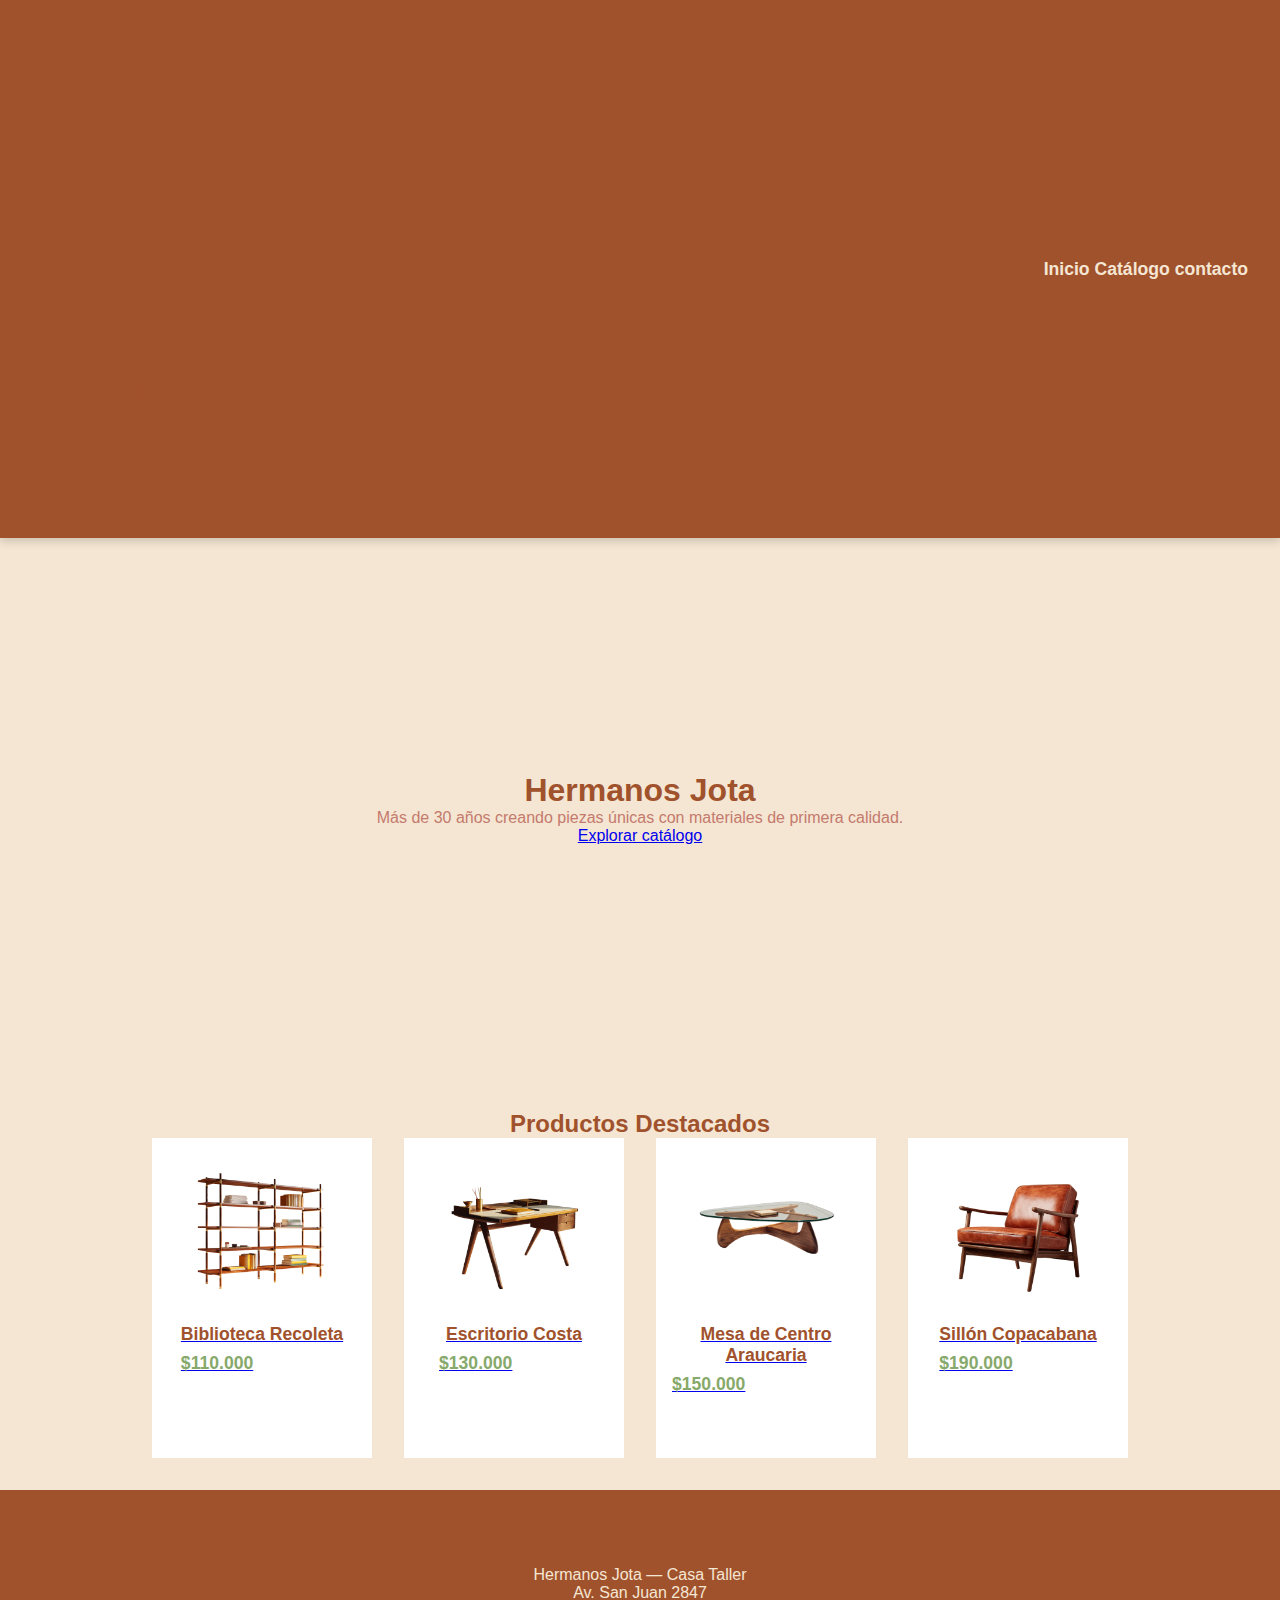
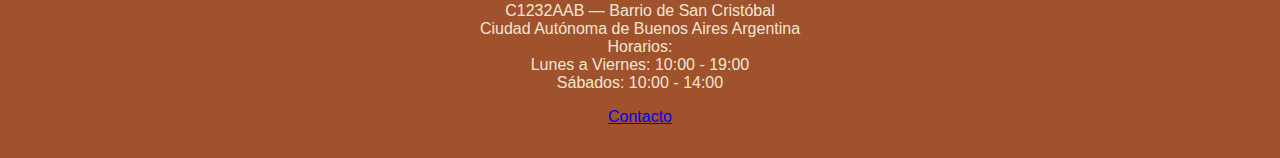
<file: AgustinCaceres/index.html>
<!DOCTYPE html>
<html lang="es">

<head>
    <meta charset="UTF-8">
    <meta name="viewport" content="width=device-width, initial-scale=1.0">
    <link rel="stylesheet" href="styles/estilos.css">
    <title>Hermanos Jota</title>
</head>

<body>
    <header>
        <img src="img/logo.svg" alt="imagen logo">
        <nav>
            <a href="index.html">Inicio </a>
            <a href="productos.html"  target="_blank" rel="noopener noreferrer">Catálogo </a>
            <a href="contacto.html"  target="_blank" rel="noopener noreferrer">contacto</a>
        </nav>
    </header>
    <section id="hero-banner">
        <h1>Hermanos Jota</h1>
        <p>Más de 30 años creando piezas únicas con materiales de primera calidad.</p>
        <a class="catalogo" href="productos.html">Explorar catálogo</a>
    </section>

    <section id="productos-destacados">
        <h2>Productos Destacados</h2>
        <ul id="lista-destacados">
            <!-- Aquí se renderizan las tarjetas dinámicamente -->
        </ul>
    </section>
    <footer id="pie-pagina">
        <h2>Información basica</h2>
        <div id="info">
            <div>
                <p>Hermanos Jota — Casa Taller</p>
                <p>Av. San Juan 2847</p>
                <p>C1232AAB — Barrio de San Cristóbal</p>
                <p>Ciudad Autónoma de Buenos Aires Argentina</p>
            </div>
            <div>
                <p>Horarios:</p>
                <p>Lunes a Viernes: 10:00 - 19:00</p>
                <p>Sábados: 10:00 - 14:00</p>
            </div>
        </div>
        <a href="contacto.html">Contacto</a>
    </footer>
    <script src="js/data.js"></script>
    <script src="js/index.js"></script>
</body>
</html>
</file>
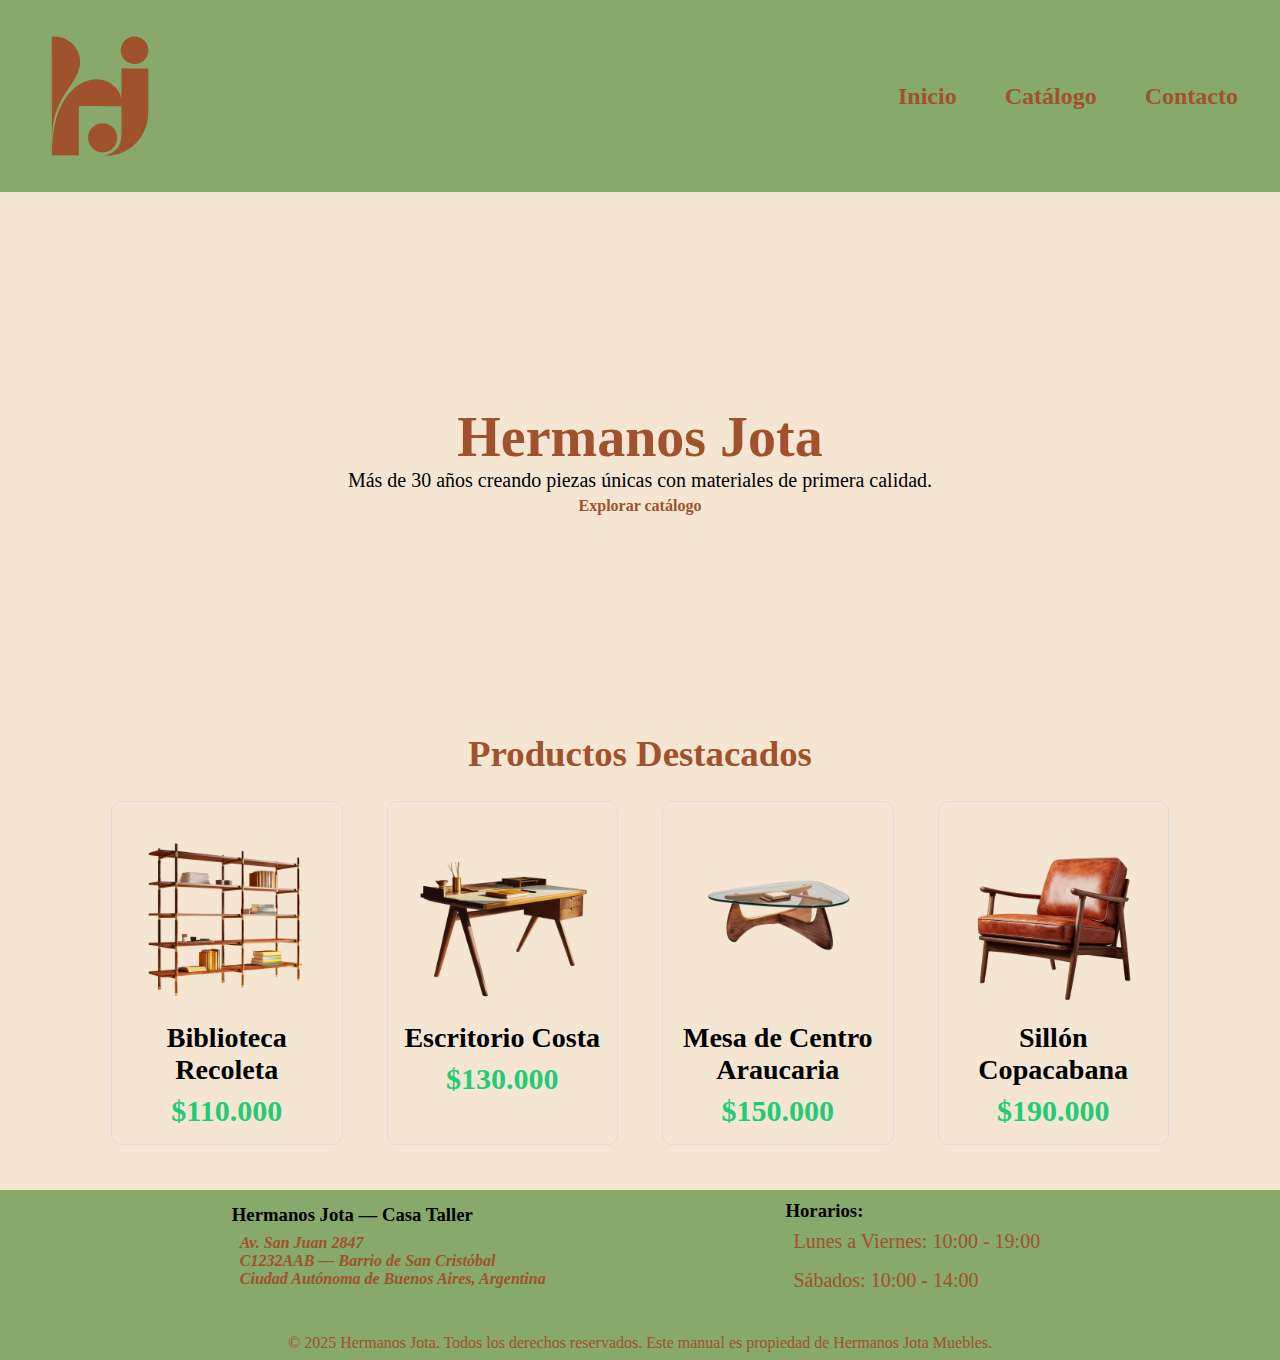
<file: JorgeUgarte/index.html>
<!DOCTYPE html>
<html lang="es">

<head>
    <meta charset="UTF-8">
    <meta name="viewport" content="width=device-width, initial-scale=1.0">
    <link rel="stylesheet" href="styles/estilos.css">
    <title>Hermanos Jota</title>
</head>

<body>
    <header>
        <div class="container">
        <img class="logo" src="img/logo.svg" alt="imagen logo">
        <nav>
            <ul>
                <li><a href="index.html">Inicio</a></li>
                <li><a href="productos.html" target="_blank" rel="noopener noreferrer">Catálogo</a></li>
                <li><a href="contacto.html" target="_blank" rel="noopener noreferrer">Contacto</a></li>
            </ul>
        </nav>
        </div>
    </header>

    <main>
        <div class="container">
        <section id="hero-banner">
            <h1>Hermanos Jota</h1>
            <p>Más de 30 años creando piezas únicas con materiales de primera calidad.</p>
            <a class="catalogo" href="productos.html">Explorar catálogo</a>
        </section>

        <section id="productos-destacados">
            <h2>Productos Destacados</h2>
            <ul id="lista-destacados">
                <!-- Aquí se renderizan las tarjetas dinámicamente -->
            </ul>
        </section>
        </div>
    </main>


    <section id="contacto">
     <div class="container">
        <!-- Columna izquierda -->
        <div class="columna">
            <h3>Hermanos Jota — Casa Taller</h3>
            <address>
                Av. San Juan 2847<br>
                C1232AAB — Barrio de San Cristóbal<br>
                Ciudad Autónoma de Buenos Aires, Argentina
            </address>
        </div>
        <!-- Columna derecha -->
        <div class="columna">
            <div class="encabezado">
                <h3>Horarios:</h3>
                <p>Lunes a Viernes: 10:00 - 19:00</p>
                <p>Sábados: 10:00 - 14:00</p>
            </div>
        </div>
         </div>
    </section>


    <footer>
        <div class="container">
        <p>© 2025 Hermanos Jota. Todos los derechos reservados.
                Este manual es propiedad de Hermanos Jota Muebles.</p>
        </div>
    </footer>
    <script src="js/data.js"></script>
    <script src="js/index.js"></script>
</body>

</html>
</file>
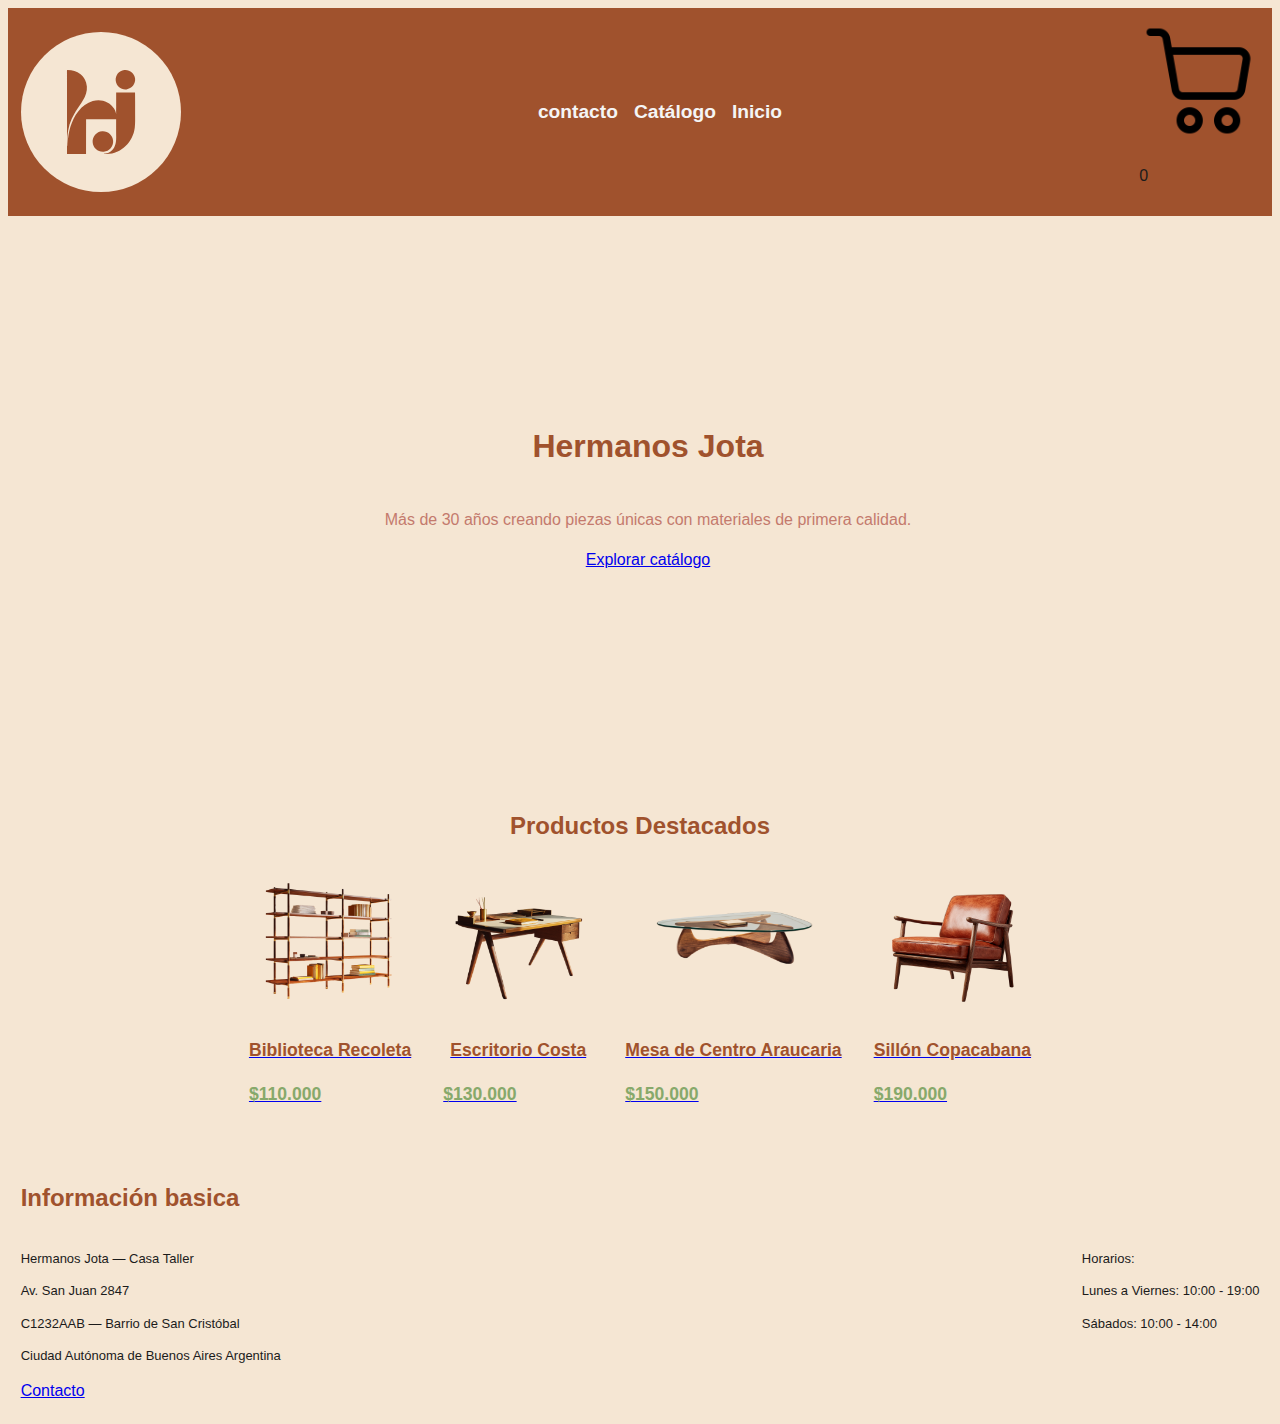
<file: LucaTocce/index.html>
<!DOCTYPE html>
<html lang="es">

<head>
    <meta charset="UTF-8">
    <meta name="viewport" content="width=device-width, initial-scale=1.0">
    <link rel="stylesheet" href="styles/estilos.css">
    <title>Hermanos Jota</title>
</head>

<body>
    <header>
        <div class="caja-logo"> 
            <img src="img/logo.svg" alt="imagen logo" id="logo">
        </div>
        
        <nav>
            <a href="index.html">Inicio </a>
            <a href="productos.html"  target="_blank" rel="noopener noreferrer">Catálogo </a>
            <a href="contacto.html"  target="_blank" rel="noopener noreferrer">contacto</a>
        </nav>

        <div id="carrito">
            <img src="img/carro-de-la-compra.png" alt="imagen carrito">
            <p id="contador-carrito">0</p>
        </div>
    </header> 
    <section id="hero-banner">
        <h1>Hermanos Jota</h1>
        <p>Más de 30 años creando piezas únicas con materiales de primera calidad.</p>
        <a class="catalogo" href="productos.html">Explorar catálogo</a>
    </section>

    <section id="productos-destacados">
        <h2>Productos Destacados</h2>
        <ul id="lista-destacados">
            <!-- Aquí se renderizan las tarjetas dinámicamente -->
        </ul>
    </section>
    <footer id="pie-pagina">
        <h2>Información basica</h2>
        <div id="info">
            <div>
                <p>Hermanos Jota — Casa Taller</p>
                <p>Av. San Juan 2847</p>
                <p>C1232AAB — Barrio de San Cristóbal</p>
                <p>Ciudad Autónoma de Buenos Aires Argentina</p>
            </div>
            <div>
                <p>Horarios:</p>
                <p>Lunes a Viernes: 10:00 - 19:00</p>
                <p>Sábados: 10:00 - 14:00</p>
            </div>
        </div>
        <a href="contacto.html">Contacto</a>
    </footer>
    <script src="js/data.js"></script>
    <script src="js/index.js"></script>
</body>
</html>
</file>
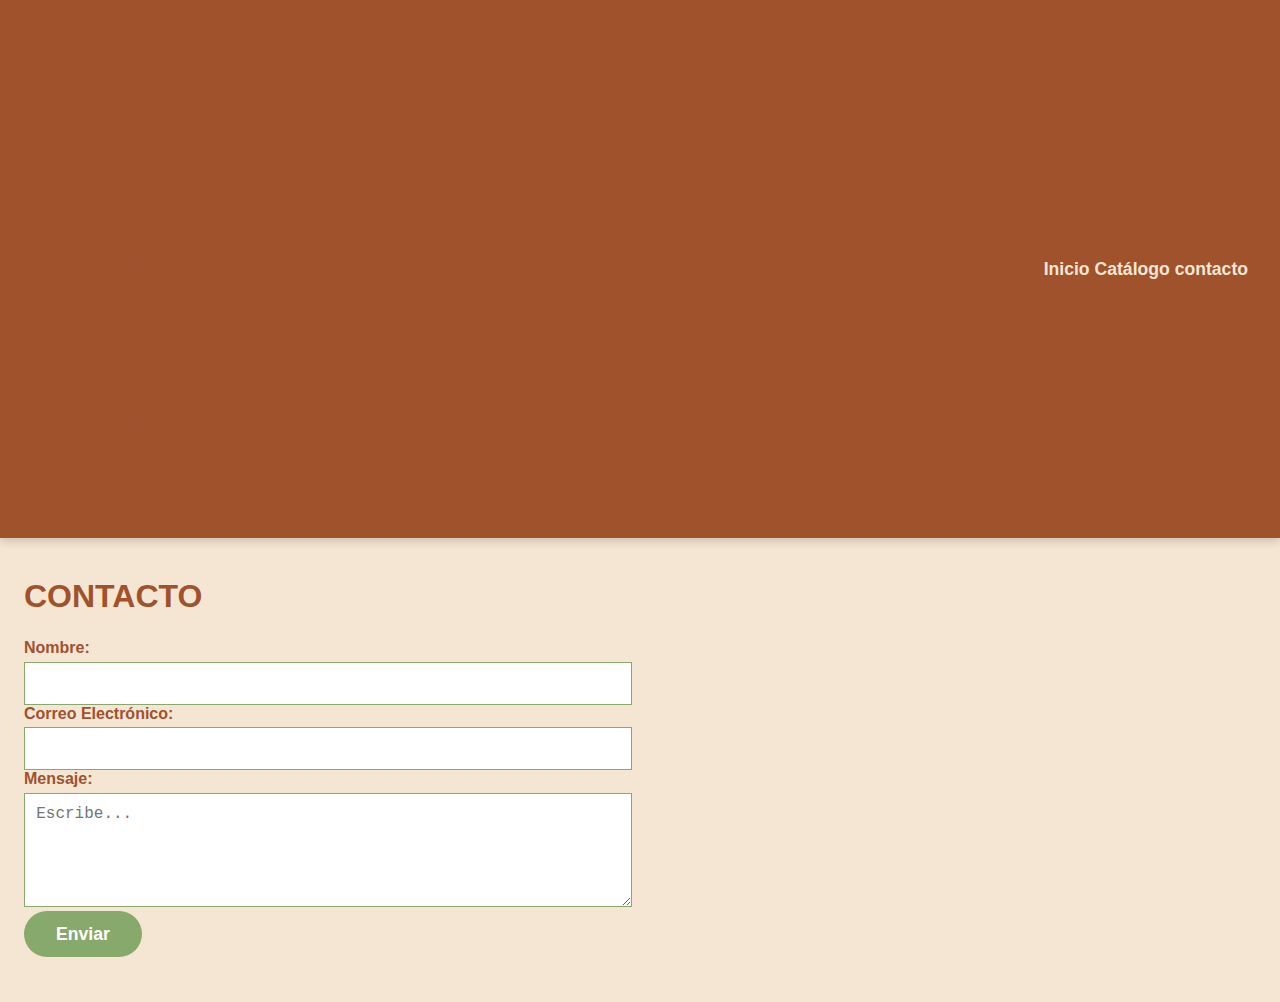
<file: AgustinCaceres/contacto.html>
<!DOCTYPE html>
<html lang="en">
<head>
    <meta charset="UTF-8">
    <meta name="viewport" content="width=device-width, initial-scale=1.0">
    <title>Contacto</title>
    <link rel="stylesheet" href="styles/estilos.css">
</head>
<body>
    <header>
        <img src="img/logo.svg" alt="imagen logo">
        <nav>
            <a href="index.html">Inicio </a>
            <a href="productos.html"  target="_blank" rel="noopener noreferrer">Catálogo </a>
            <a href="contacto.html"  target="_blank" rel="noopener noreferrer">contacto</a>
        </nav>
    </header>
    <section id = "contacto">
        <h1>CONTACTO</h1>
        <form action="/registrar" method="/post">
        <label for="nombre">Nombre:</label>
        <input type="text" id="nombre" name="nombre" required>

        <label for="email">Correo Electrónico:</label>
        <input type="email" id="email" name="email" required>

        <label for="mensaje">Mensaje:</label>
        <textarea id="mensaje" name="mensaje" rows="5" cols="40" placeholder="Escribe..."></textarea>
        <button type="submit">Enviar</button>
    </section>
    
</body>
</html>
</file>
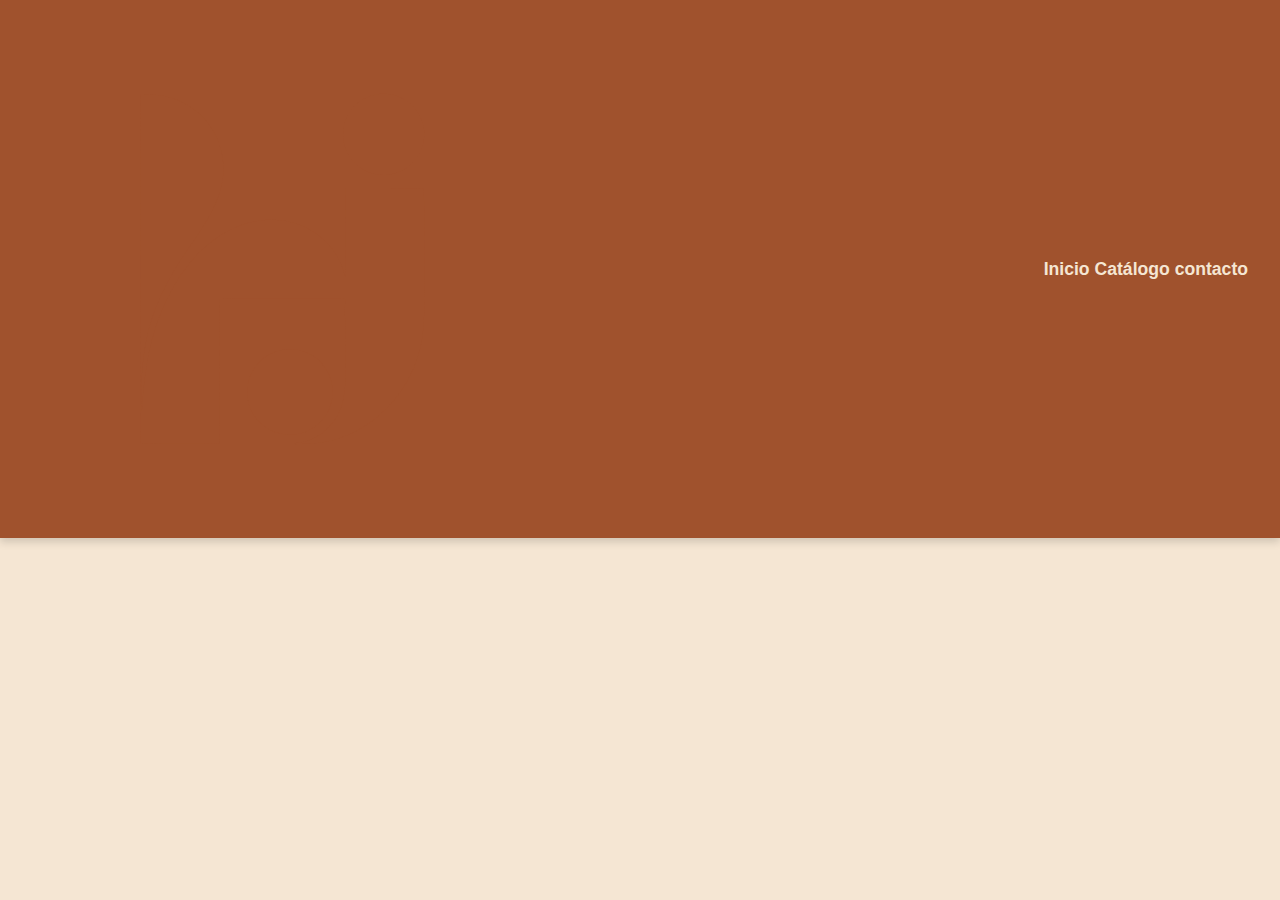
<file: AgustinCaceres/producto.html>
<!DOCTYPE html>
<html lang="es">
<head>
    <meta charset="UTF-8">
    <meta name="viewport" content="width=device-width, initial-scale=1.0">
    <link rel="stylesheet" href="styles/estilos.css">
    <title>Producto</title>
</head>
<body>
    <header>
        <img src="img/logo.svg" alt="imagen logo">
        <nav>
            <a href="index.html">Inicio </a>
            <a href="productos.html"  target="_blank" rel="noopener noreferrer">Catálogo </a>
            <a href="contacto.html"  target="_blank" rel="noopener noreferrer">contacto</a>
        </nav>
    </header>
     <div id="detalle-producto">
        <!-- Aquí se cargará dinámicamente el producto -->
    </div>
    <script src="js/producto.js"></script>
</body>
</html>
</file>
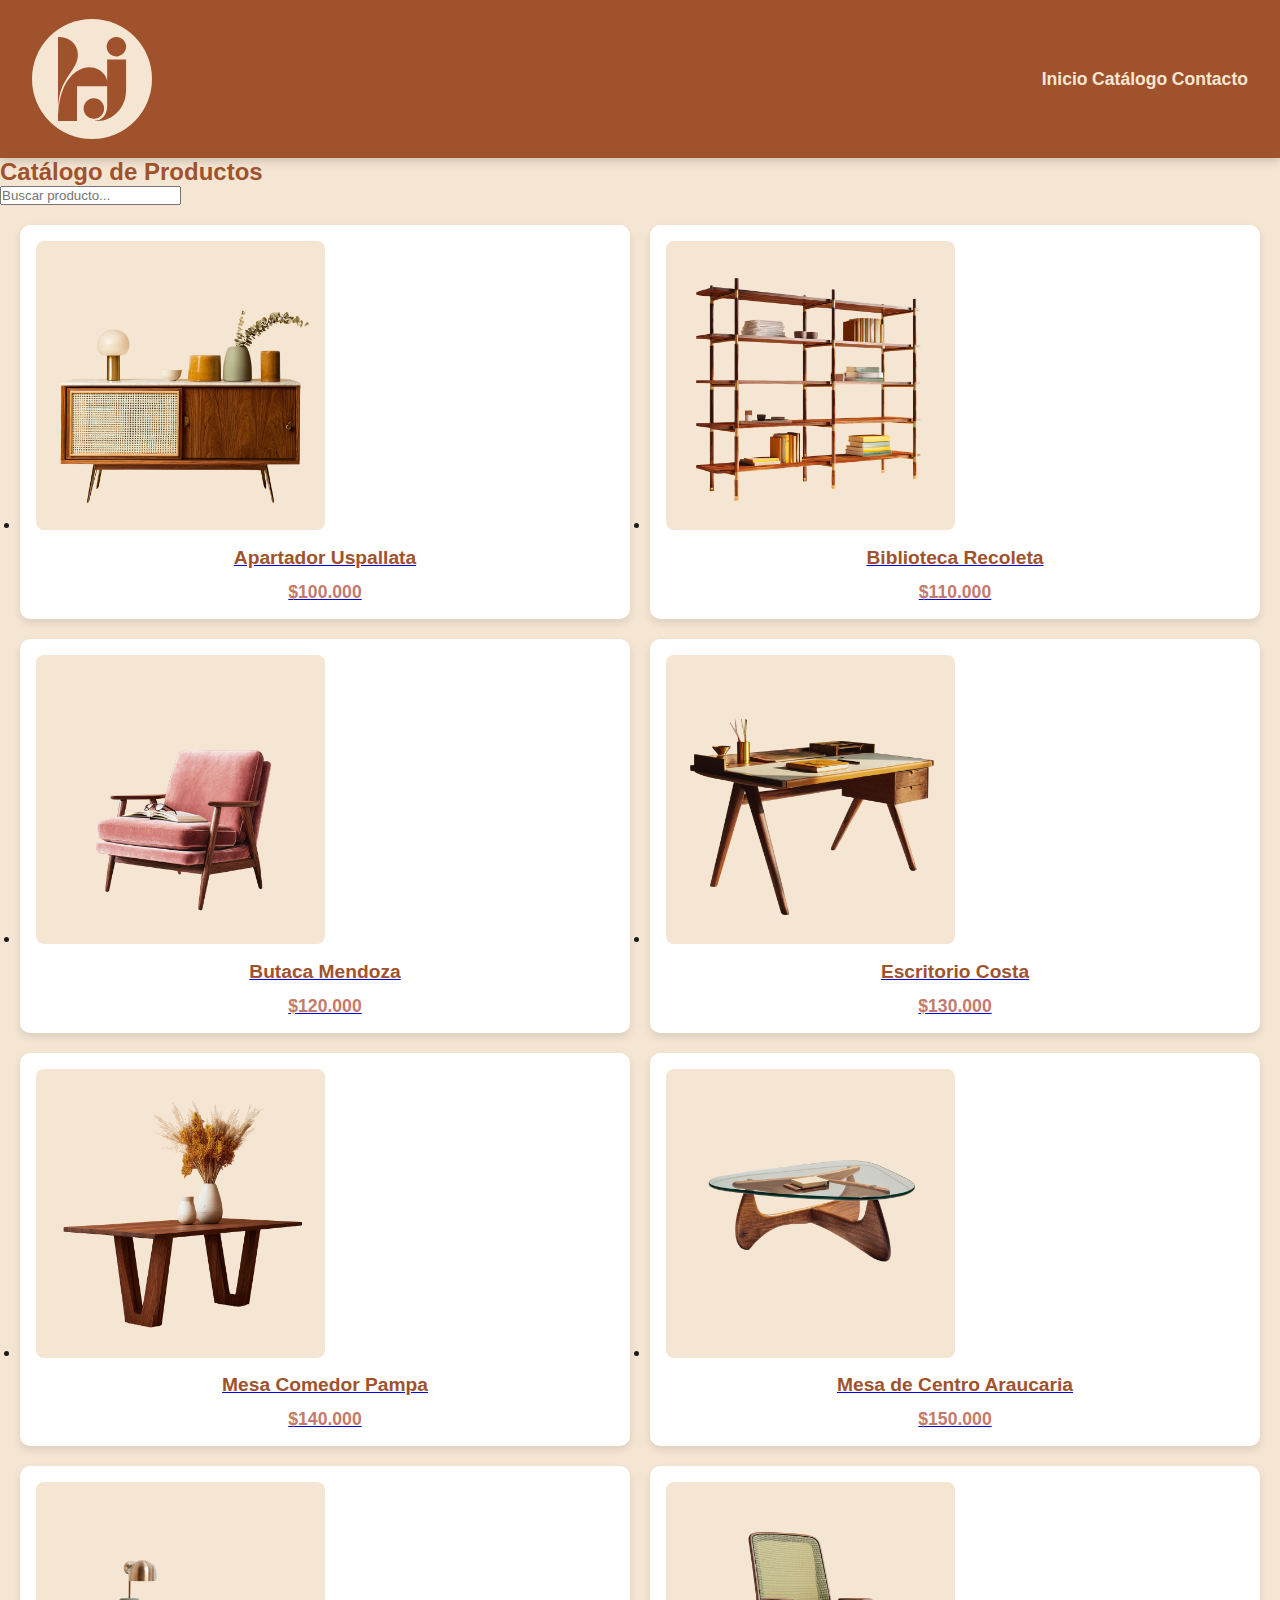
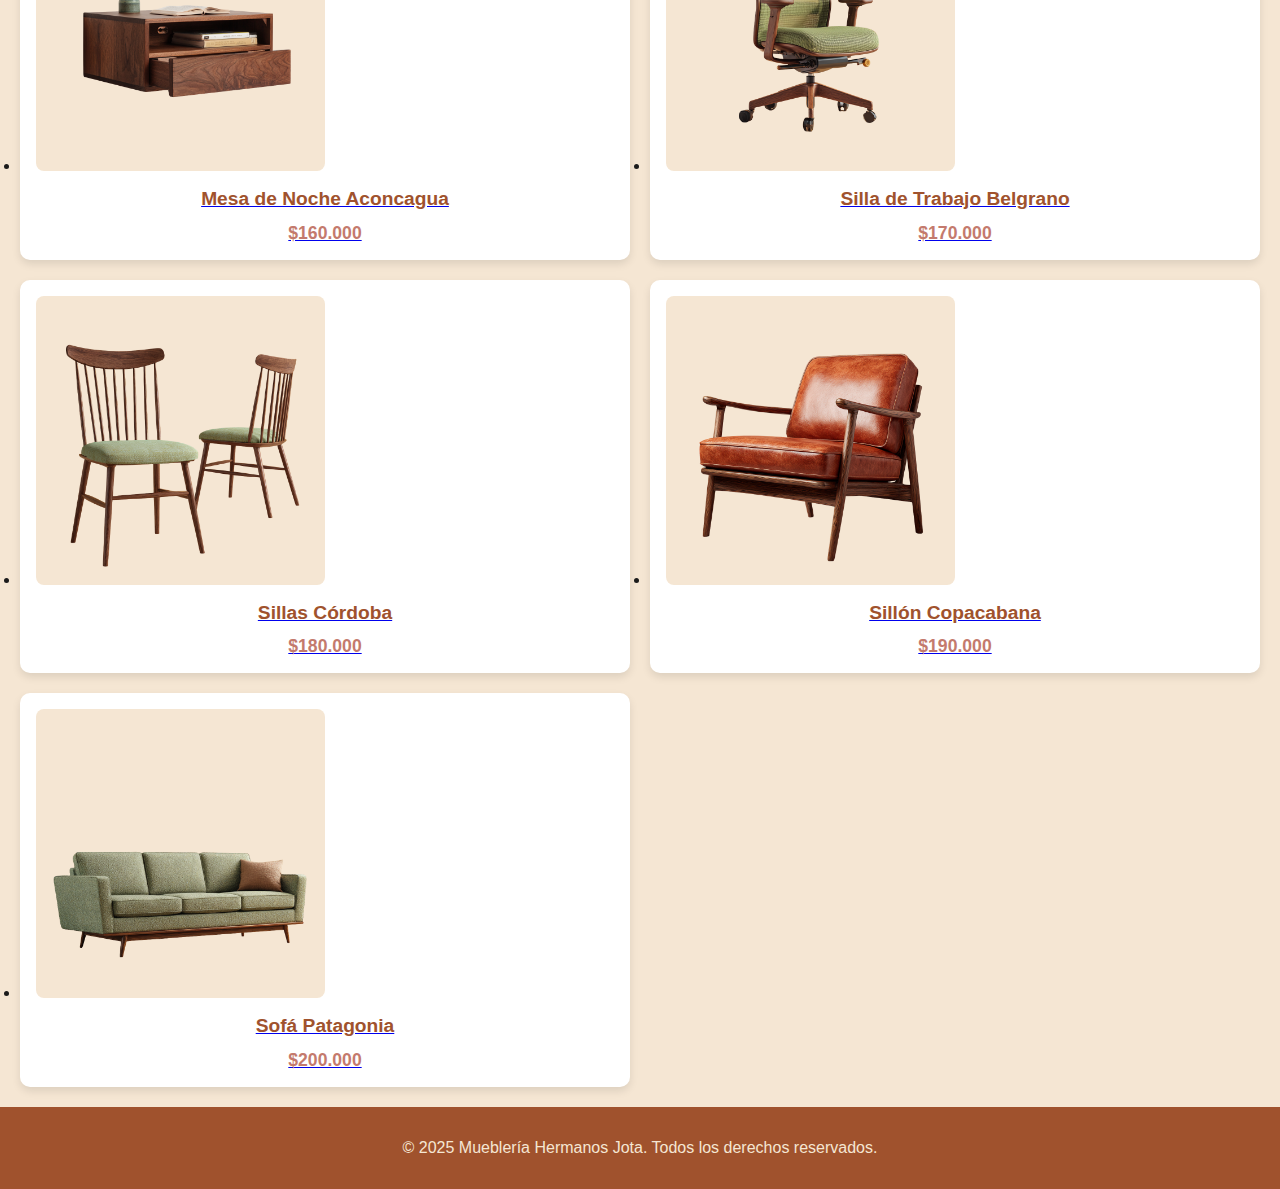
<file: AgustinCaceres/productos.html>
<!DOCTYPE html>
<html lang="es">
<head>
  <meta charset="UTF-8" />
  <meta name="viewport" content="width=device-width, initial-scale=1.0" />
  <title>Catálogo de Productos</title>
  <link rel="stylesheet" href="styles/estilos.css" />
</head>
<body>
  <header>
    <div class="caja-logo"> 
            <img src="img/logo.svg" alt="imagen logo" class="logo">
        </div>
    <nav>
      <a href="index.html">Inicio</a>
      <a href="productos.html" target="_blank" rel="noopener noreferrer">Catálogo</a>
      <a href="contacto.html" target="_blank" rel="noopener noreferrer">Contacto</a>
    </nav>
  </header>

  <main>
    <section id="catalogo">
      <h2>Catálogo de Productos</h2>

      <!-- Campo de búsqueda -->
      <div id="buscador">
        <input type="text" id="input-busqueda" placeholder="Buscar producto..." />
      </div>

      <ul id="lista-productos">
        <!-- Aquí se renderizan las tarjetas dinámicamente -->
      </ul>
    </section>
  </main>

  <footer id="pie-pagina">
    <p>© 2025 Mueblería Hermanos Jota. Todos los derechos reservados.</p>
  </footer>

  <script src="js/data.js"></script>
  <script src="js/productos.js"></script>
</body>
</html>
</file>
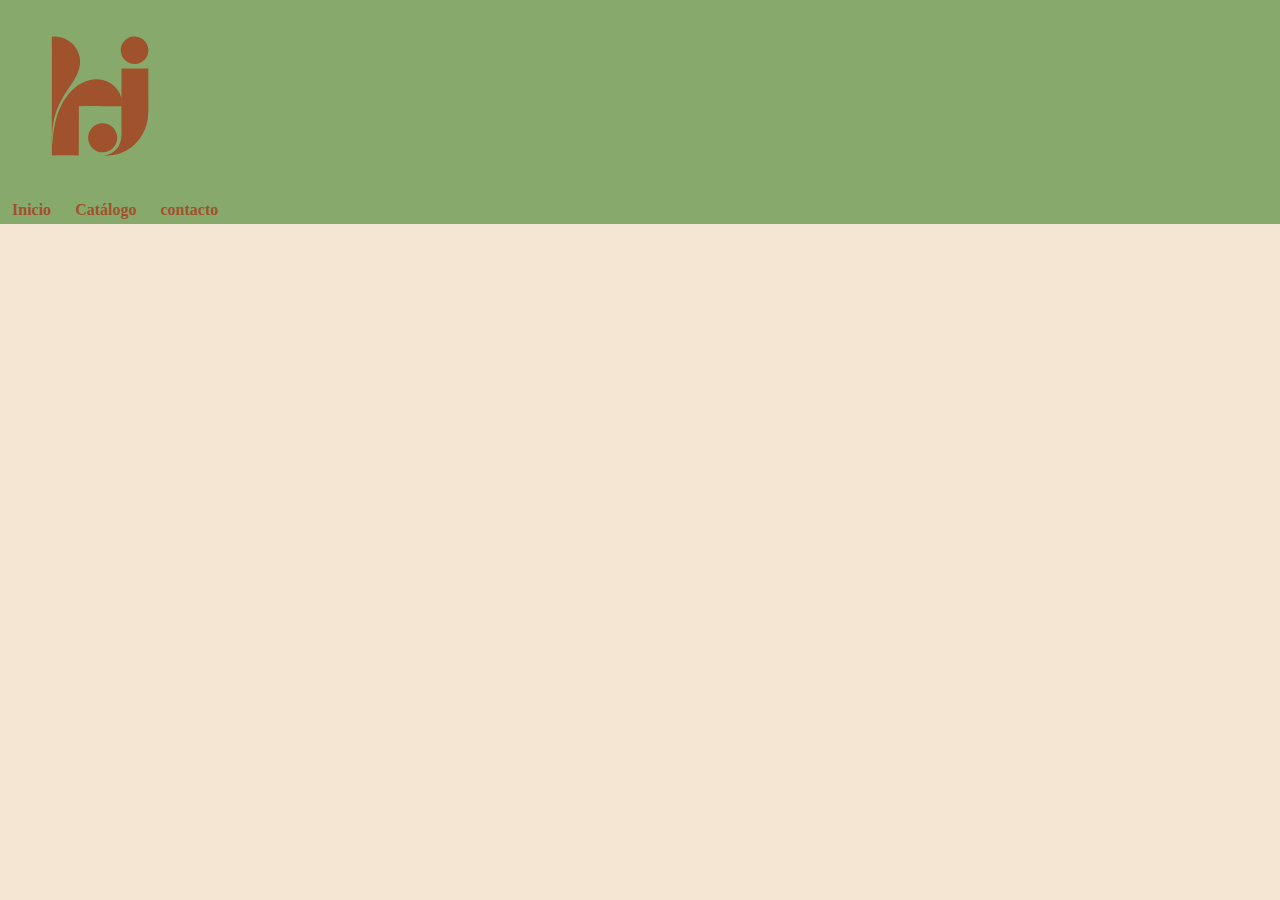
<file: JorgeUgarte/producto.html>
<!DOCTYPE html>
<html lang="es">
<head>
    <meta charset="UTF-8">
    <meta name="viewport" content="width=device-width, initial-scale=1.0">
    <link rel="stylesheet" href="styles/estilos.css">
    <title>Producto</title>
</head>
<body>
    <header>
        <img src="img/logo.svg" alt="imagen logo">
        <nav>
            <a href="index.html">Inicio </a>
            <a href="productos.html"  target="_blank" rel="noopener noreferrer">Catálogo </a>
            <a href="contacto.html"  target="_blank" rel="noopener noreferrer">contacto</a>
        </nav>
    </header>
     <div id="detalle-producto">
        <!-- Aquí se cargará dinámicamente el producto -->
     </div>
    <script src="js/data.js"></script>
    <script src="js/producto.js"></script>
</body>
</html>
</file>
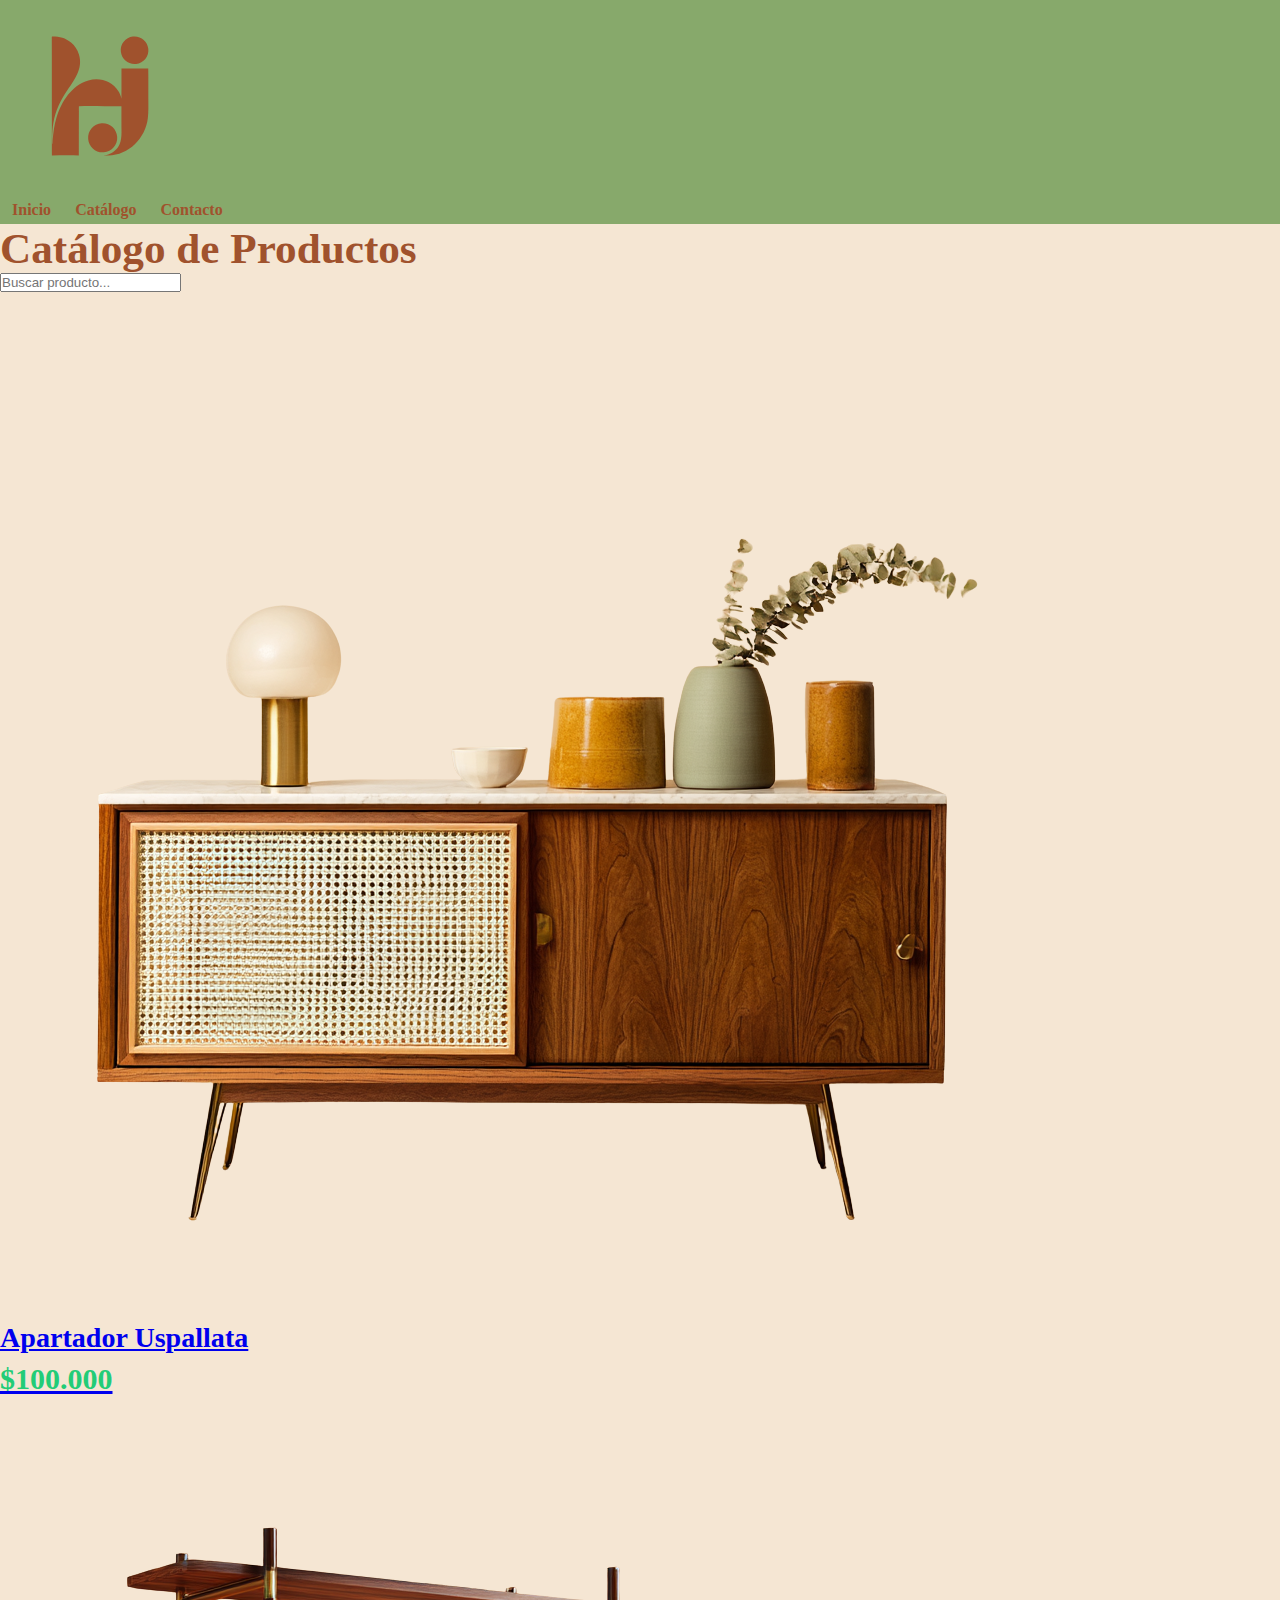
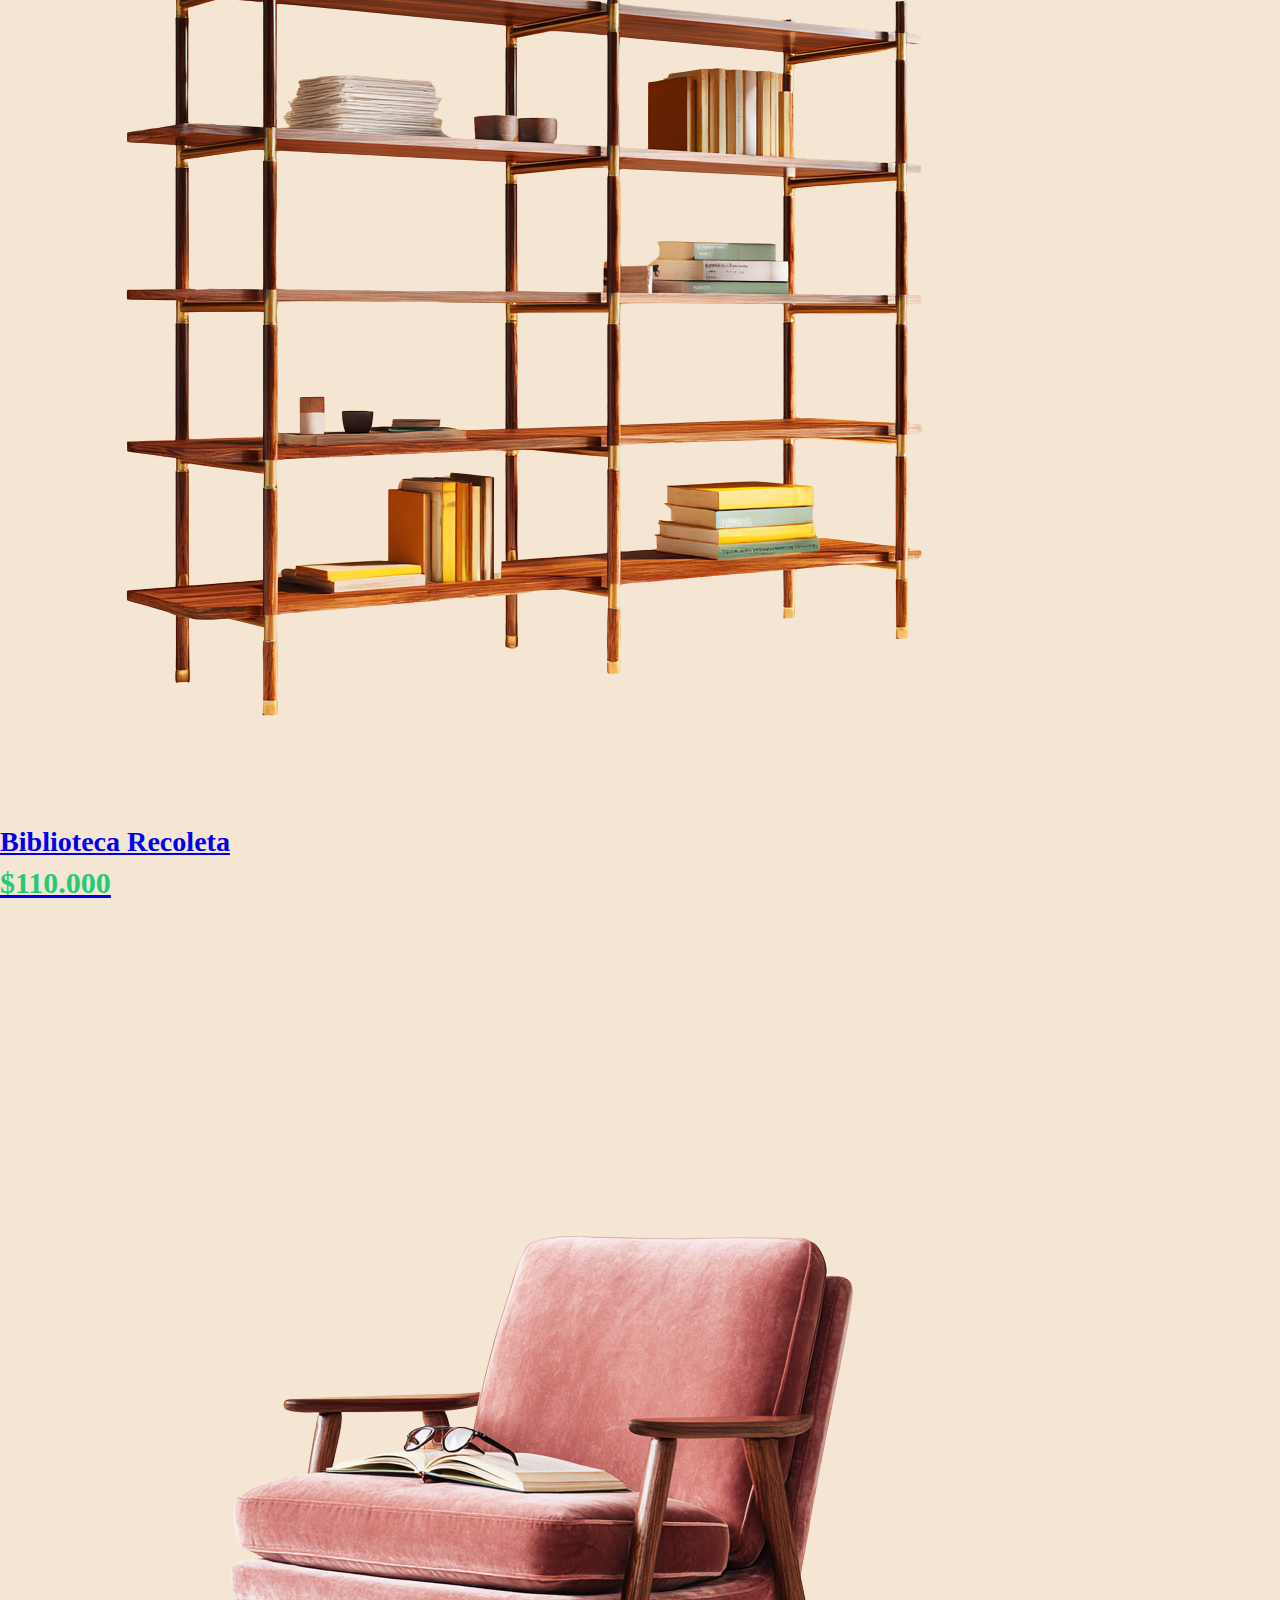
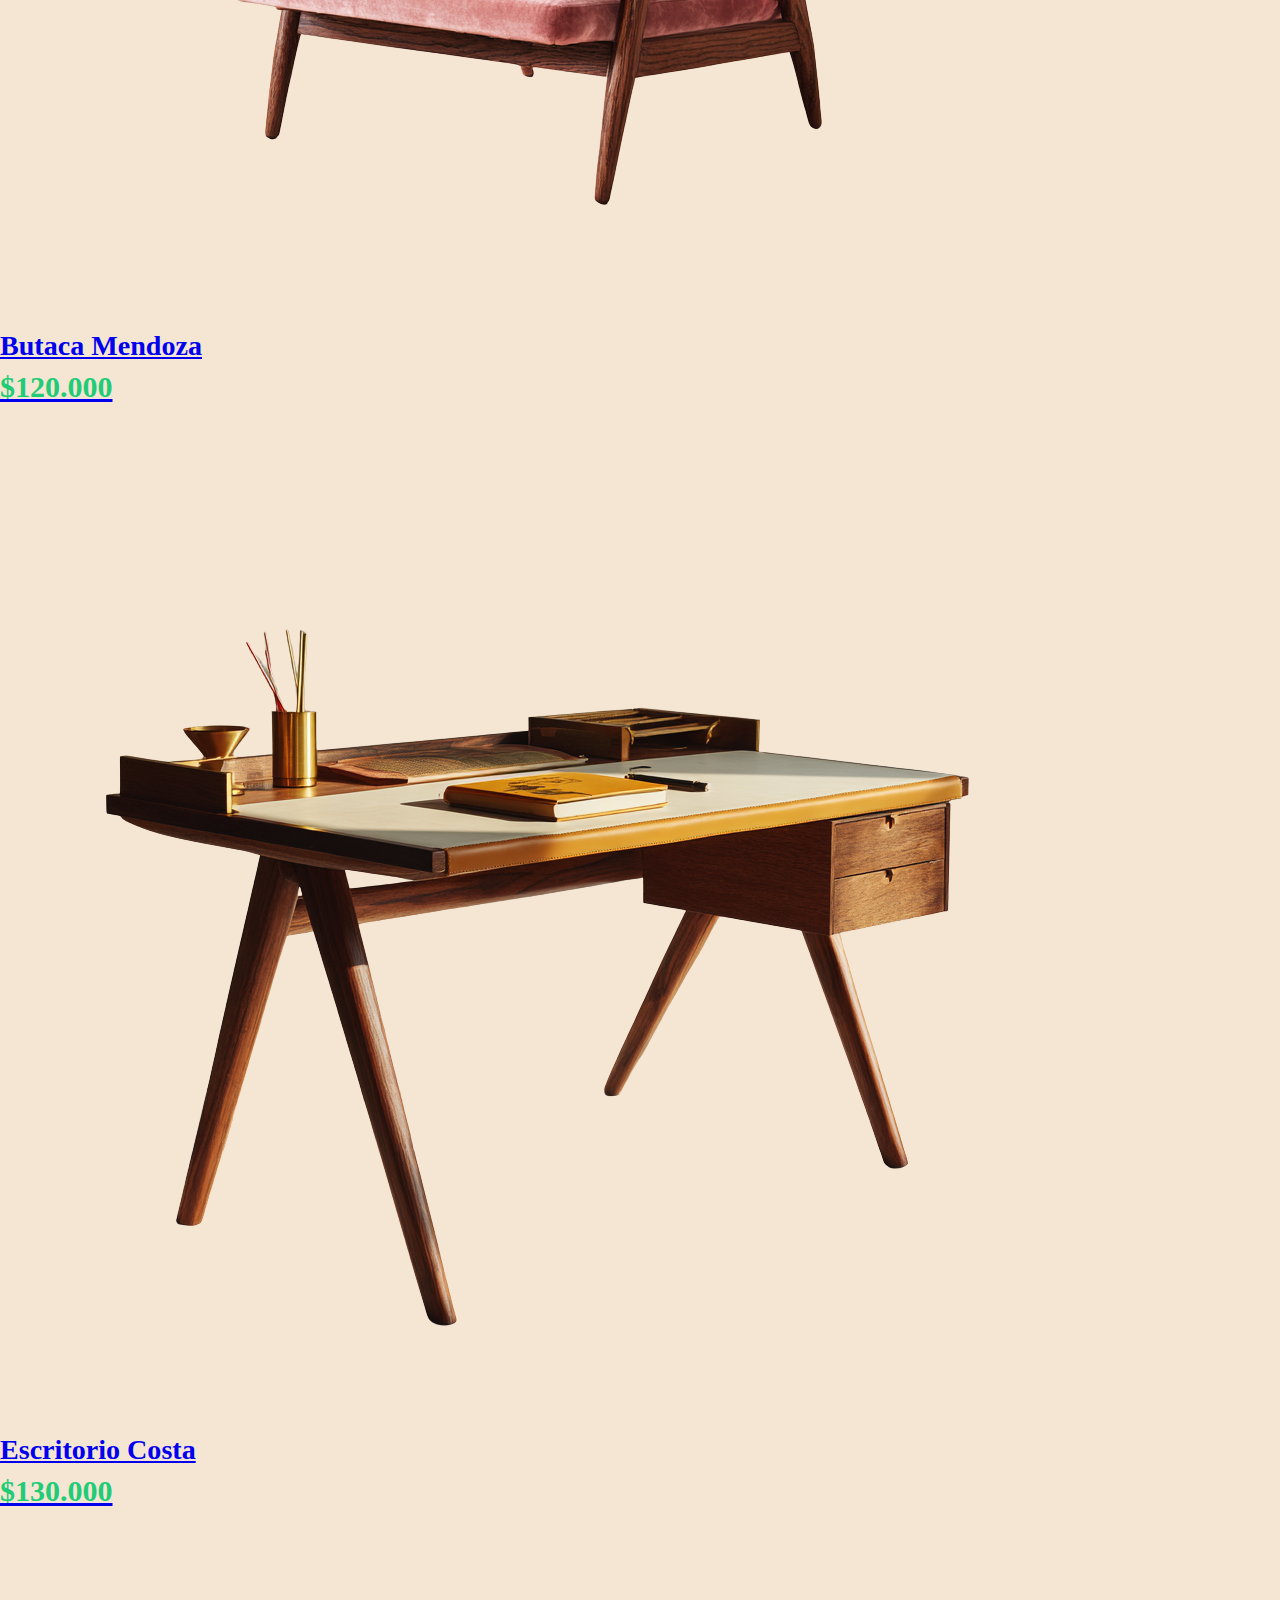
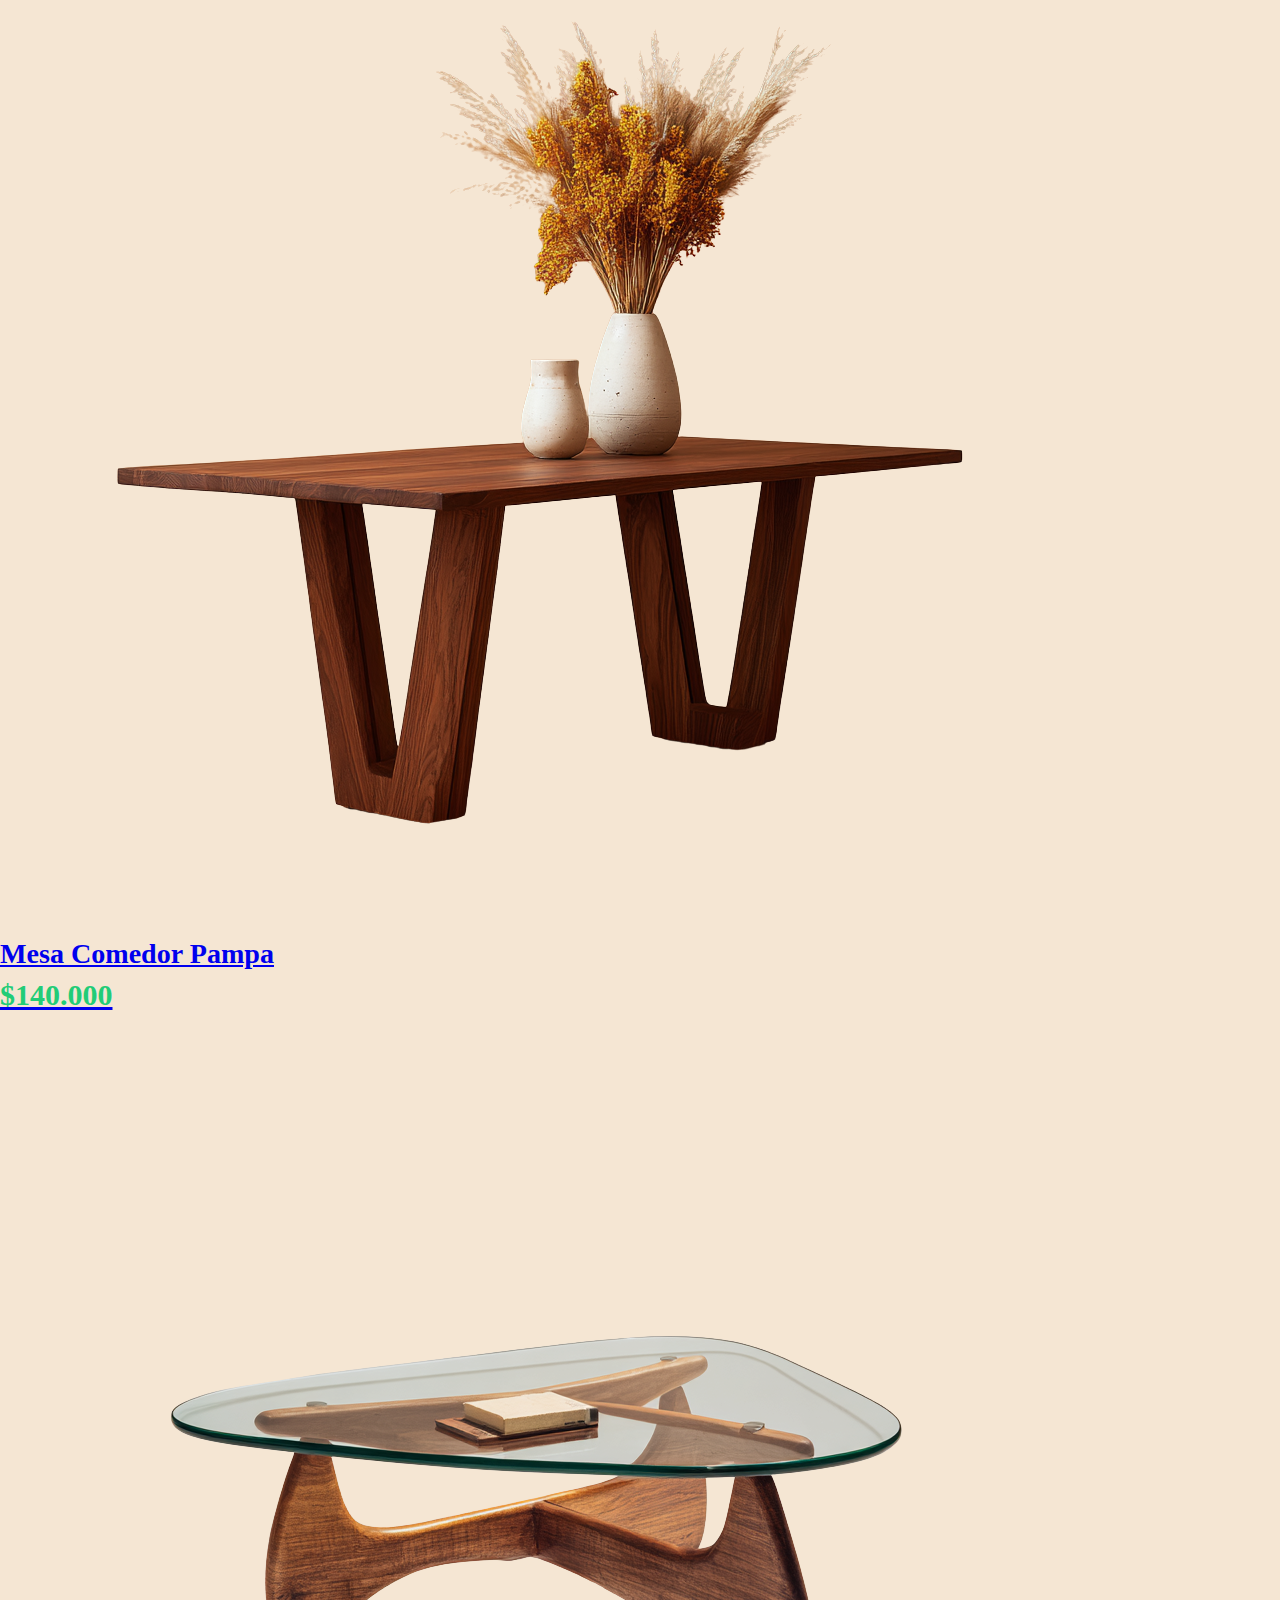
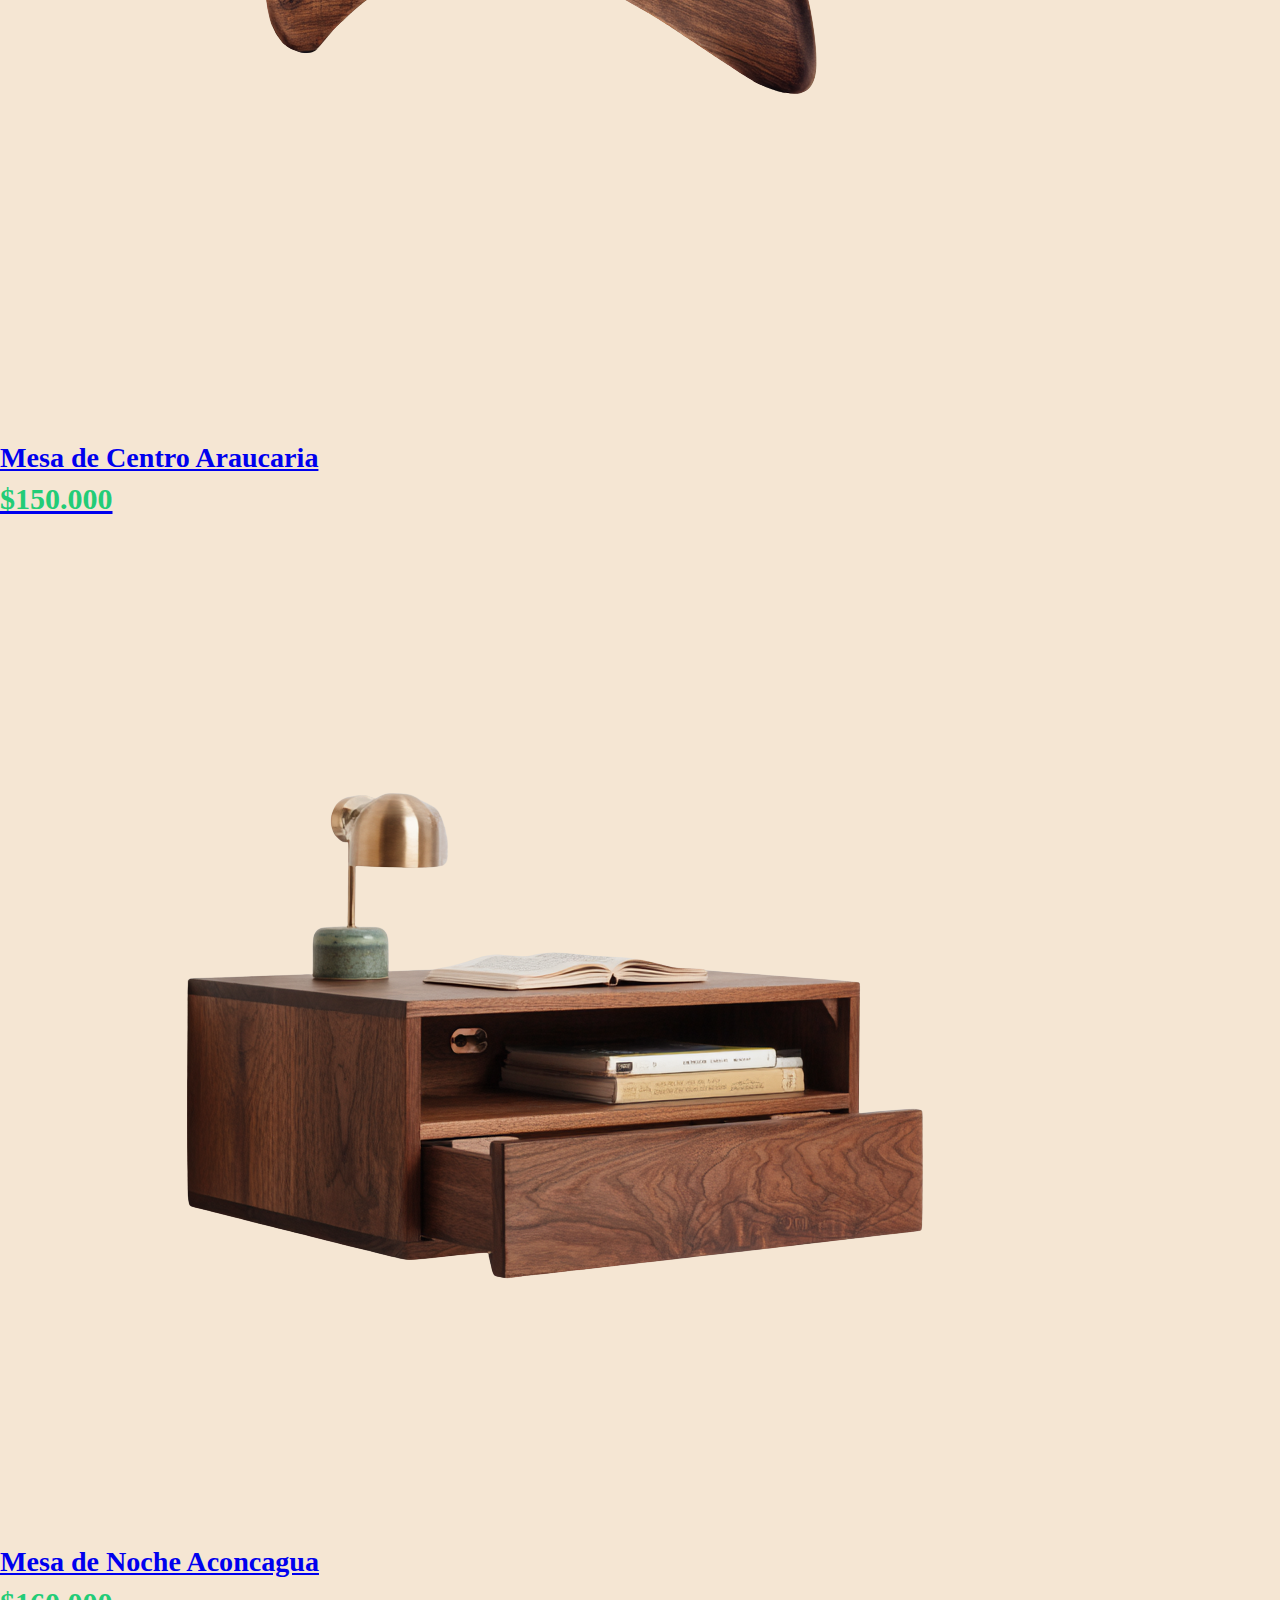
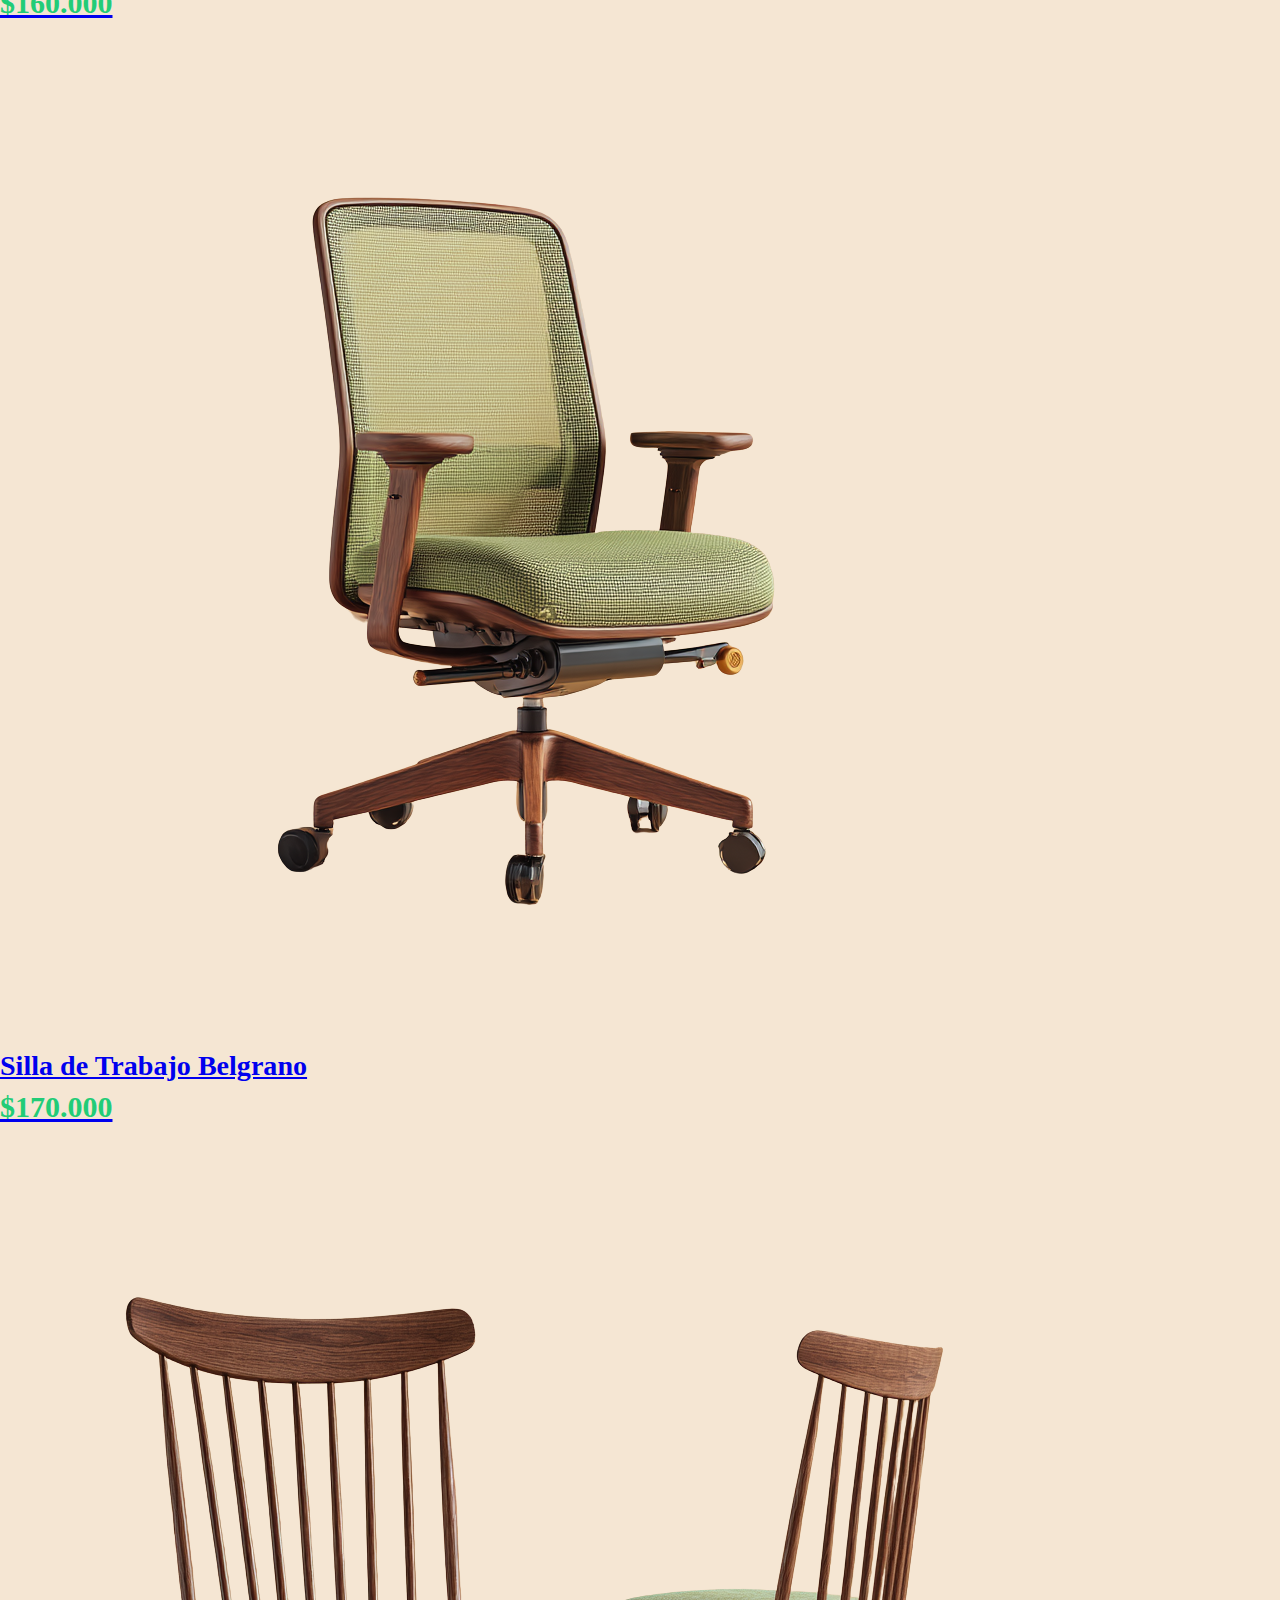
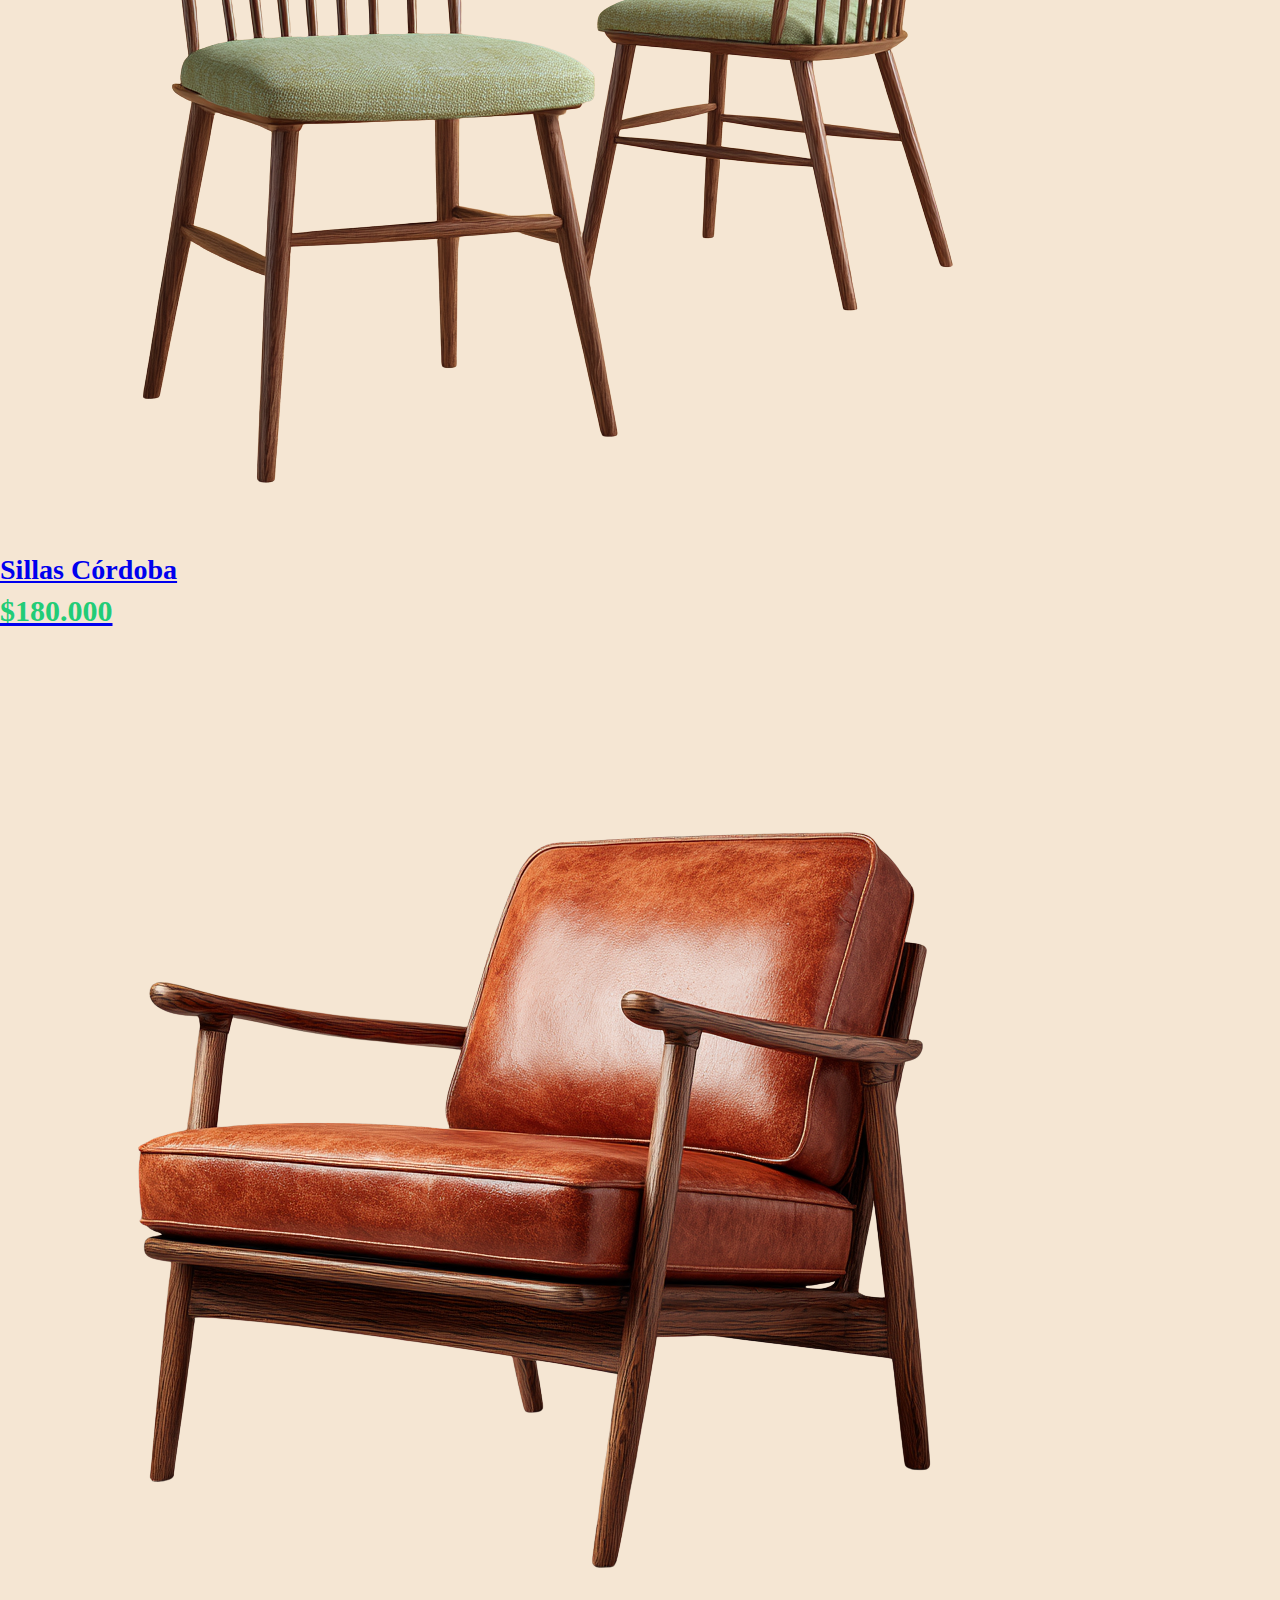
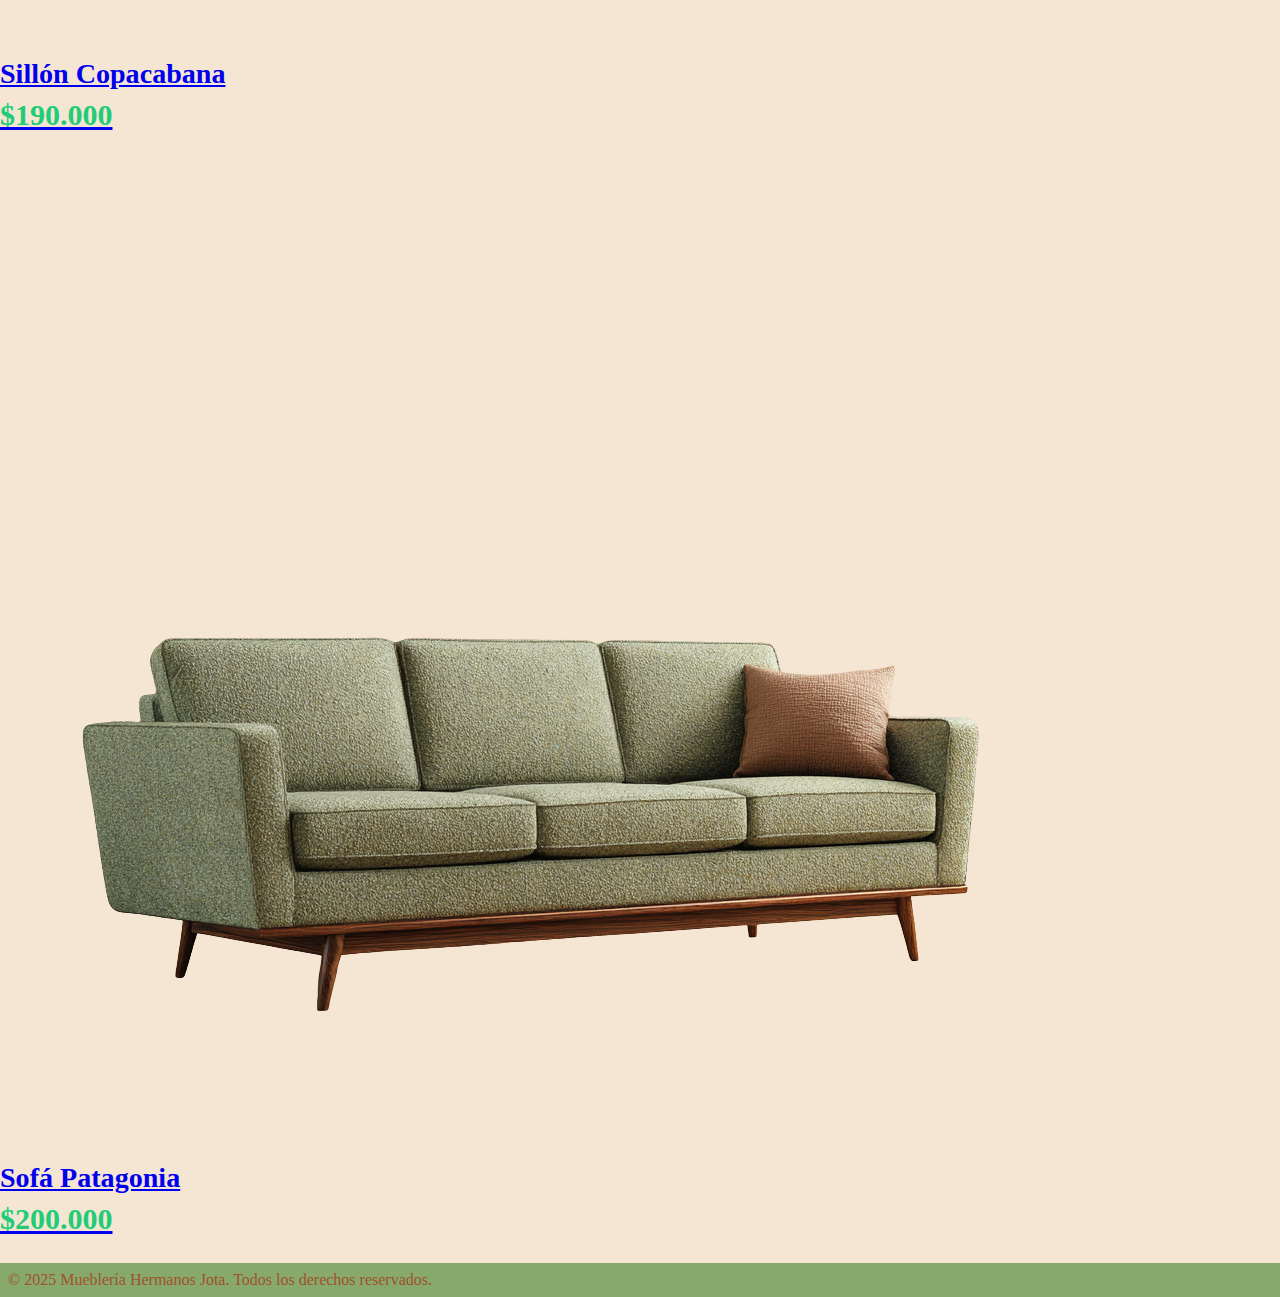
<file: JorgeUgarte/productos.html>
<!DOCTYPE html>
<html lang="es">
<head>
  <meta charset="UTF-8" />
  <meta name="viewport" content="width=device-width, initial-scale=1.0" />
  <title>Catálogo de Productos</title>
  <link rel="stylesheet" href="styles/estilos.css" />
</head>
<body>
  <header>
    <img src="img/logo.svg" alt="Logo Hermanos Jota" />
    <nav>
      <a href="index.html">Inicio</a>
      <a href="productos.html" target="_blank" rel="noopener noreferrer">Catálogo</a>
      <a href="contacto.html" target="_blank" rel="noopener noreferrer">Contacto</a>
    </nav>
  </header>

  <main>
    <section id="catalogo">
      <h2>Catálogo de Productos</h2>

      <!-- Campo de búsqueda -->
      <div id="buscador">
        <input type="text" id="input-busqueda" placeholder="Buscar producto..." />
      </div>

      <ul id="lista-productos">
        <!-- Aquí se renderizan las tarjetas dinámicamente -->
      </ul>
    </section>
  </main>

  <footer id="pie-pagina">
    <p>© 2025 Mueblería Hermanos Jota. Todos los derechos reservados.</p>
  </footer>

  <script src="js/data.js"></script>
  <script src="js/productos.js"></script>
</body>
</html>
</file>
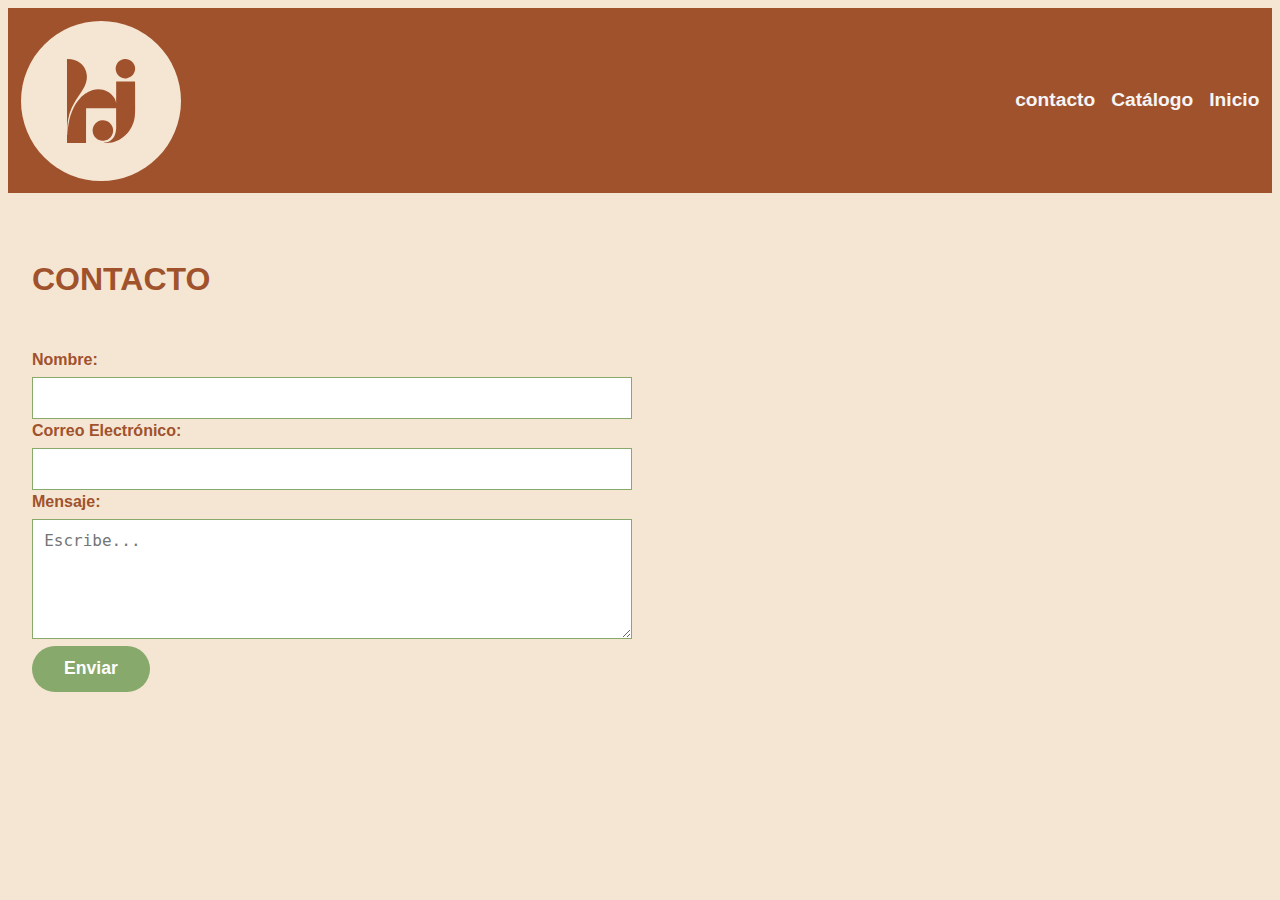
<file: LucaTocce/contacto.html>
<!DOCTYPE html>
<html lang="en">
<head>
    <meta charset="UTF-8">
    <meta name="viewport" content="width=device-width, initial-scale=1.0">
    <title>Contacto</title>
    <link rel="stylesheet" href="styles/estilos.css">
</head>
<body>
    <header>
        <div class="caja-logo"> 
            <img src="img/logo.svg" alt="imagen logo" id="logo">
        </div>
        <nav>
            <a href="index.html">Inicio </a>
            <a href="productos.html"  target="_blank" rel="noopener noreferrer">Catálogo </a>
            <a href="contacto.html"  target="_blank" rel="noopener noreferrer">contacto</a>
        </nav>
    </header>
    <section id = "contacto">
        <h1>CONTACTO</h1>
        <form action="/registrar" method="/post">
        <label for="nombre">Nombre:</label>
        <input type="text" id="nombre" name="nombre" required>

        <label for="email">Correo Electrónico:</label>
        <input type="email" id="email" name="email" required>

        <label for="mensaje">Mensaje:</label>
        <textarea id="mensaje" name="mensaje" rows="5" cols="40" placeholder="Escribe..."></textarea>
        <button type="submit">Enviar</button>
    </section>
    
</body>
</html>
</file>
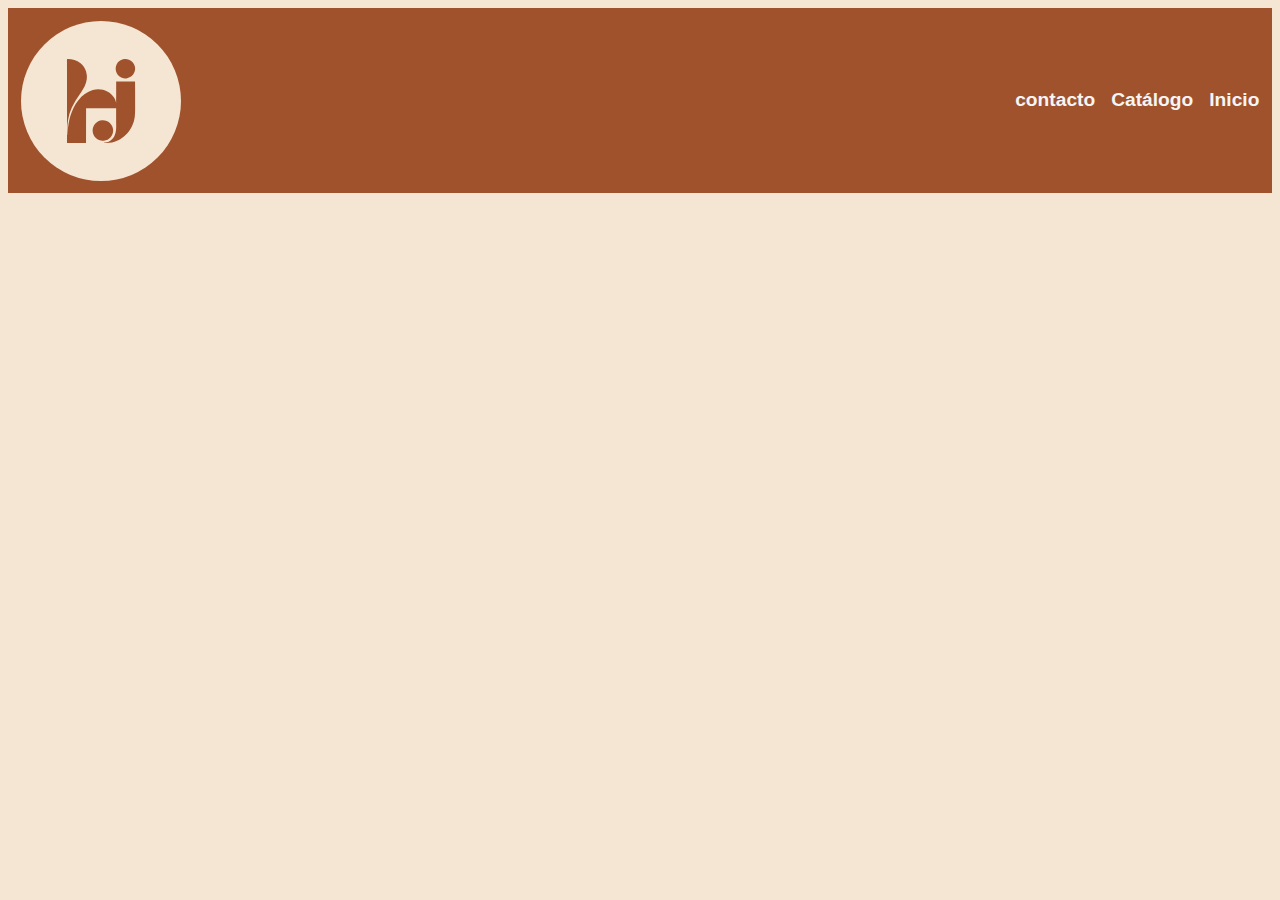
<file: LucaTocce/producto.html>
<!DOCTYPE html>
<html lang="es">
<head>
    <meta charset="UTF-8">
    <meta name="viewport" content="width=device-width, initial-scale=1.0">
    <link rel="stylesheet" href="styles/estilos.css">
    <title>Producto</title>
</head>
<body>
    <header>
        <div class="caja-logo"> 
            <img src="img/logo.svg" alt="imagen logo" id="logo">
        </div>
        <nav>
            <a href="index.html">Inicio </a>
            <a href="productos.html"  target="_blank" rel="noopener noreferrer">Catálogo </a>
            <a href="contacto.html"  target="_blank" rel="noopener noreferrer">contacto</a>
        </nav>
    </header>
     <div id="detalle-producto">
        <!-- Aquí se cargará dinámicamente el producto -->
     </div>
    <script src="js/data.js"></script>
    <script src="js/producto.js"></script>
</body>
</html>
</file>
<file: AgustinCaceres/styles/estilos.css>
* {
    box-sizing: border-box;
    margin: 0;
    padding: 0;
}

body {
    font-family: Arial, sans-serif;
    background-color: #F5E6D3;
    color: #1b1b1b;
}

header {
    width: 100%;
    background-color: #A0522D;  
    display: flex;
    align-items: center;
    justify-content: space-between;
    padding: 1.2rem 2rem;
    box-shadow: 0 4px 8px rgba(0, 0, 0, 0.15);
}

header nav a {
    color: #F5E6D3;  
    font-weight: bold;
    text-decoration: none;
    font-size: 1.1rem;
}

header nav a:hover {
    color: #D4A437; /* Detalle dorado al pasar */
}

.logo {
    width: 120px;
    height: auto;
}

.caja-logo{
    display: flex;
    border-radius: 100%;
    background-color: #F5E6D3;
}

#hero-banner {
    width: 100vw;
    height: 40vh;
    display: flex;
    flex-direction: column;
    justify-content: center;
    align-items: center;
    padding: 1%;
}

#hero-banner p {
    color: #C47A6D;
}

.tarjeta-producto {
    background-color: white;
    border-radius: 12px;
    padding: 1rem;
    box-shadow: 0 4px 12px rgba(0, 0, 0, 0.1);
    transition: transform 0.2s ease, box-shadow 0.2s ease;
}

.tarjeta-producto h3 {
    color: #A0522D;
    font-size: 1.1rem;
    margin-top: 0.8rem;
    text-align: center;
}

.tarjeta-producto .precio {
    color: #C47A6D;
    font-weight: bold;
    margin-top: 0.4rem;
    text-align: center;
}
#productos-destacados {
    display: flex;
    flex-direction: column;
    justify-content: center;
    align-items: center;
    padding: 1%;
}

#pie-pagina {
    background-color: #A0522D;
    color: #F5E6D3;
    padding: 2rem;
    display: flex;
    flex-direction: column;
    align-items: center;
    gap: 1rem;
    text-align: center;
}

#productos-destacados {
    padding: 2rem 0;
    background: #F5E6D3;
}

#lista-destacados {
    display: flex;
    flex-wrap: wrap;
    gap: 2rem;
    justify-content: center;
    list-style: none;
    padding: 0;
    margin: 0;
}

#lista-destacados img {
    width: 100%;
    height: 150px;
    border-radius: 8px;
}

#lista-destacados h3 {
    margin: 1rem 0 0.5rem 0;
    font-size: 1.1rem;
    color: #A0522D;
    text-align: center;
}

#lista-destacados .precio {
    color: #87A96B;
    font-weight: bold;
    font-size: 1.1rem;
    margin-bottom: 0.5rem;
}

h1 {
    color: #A0522D;
}

h2 {
    color: #A0522D;

}

.tarjeta-producto {
    background-color: white;
    padding: 1rem;
    border-radius: 10px;
    box-shadow: 0 4px 8px rgba(0, 0, 0, 0.1);
    transition: transform 0.2s ease;
}

.tarjeta-producto img {
    width: 50%;
    height: auto;
    border-radius: 8px;
}

.tarjeta-producto h3 {
    font-size: 1.2rem;
    margin: 0.8rem 0;
    color: #A0522D;
}

.tarjeta-producto .precio {
    font-size: 1.1rem;
    font-weight: bold;
    color: #C47A6D;
}

#lista-destacados .producto {
    background: #fff;
    width: 220px;
    height: 320px;
    display: flex;
    flex-direction: column;
    align-items: center;
    justify-content: space-between;
    padding: 1rem;
}


#contacto {
    width: 50%;
    display: flex;
    flex-direction: column;
    margin: 3rem auto;
    gap: 1.5rem;
}

#contacto label {
    color: #A0522D;
    font-weight: bold;
    margin-bottom: 0.3rem;
    display: flex;
    flex-direction: column;
    align-content: center;
}

#contacto input,
#contacto textarea {
    width: 100%;
    padding: 0.7rem;
    border: 1px solid #87A96B;
    font-size: 1rem;
}

#contacto button,
#contacto input[type="submit"] {
    background: #87A96B;
    color: #fff;
    border: none;
    padding: 0.8rem 2rem;
    border-radius: 30px;
    font-size: 1.1rem;
    font-weight: bold;
}

#contacto button:hover,
#contacto input[type="submit"]:hover {
    background: #A0522D;
}

#lista-productos {
    display: grid;
    grid-template-columns: repeat(2, 1fr);/* 2 columnas de igual tamaño */
    gap: 20px; /* Espacio entre productos */
    padding: 20px;
    
}


.imagen-producto {
 background-color: #F5E6D3;
}

#detalle-producto {
    display: flex;
    justify-content: center;
    align-items: center;
    padding: 3rem 1rem;
    max-width: 1200px;
    margin: 0 auto;
}

.tarjeta-detalle {
    display: flex;
    flex-direction: row;
    gap: 2rem;
    background-color: #fff;
    border-radius: 12px;
    padding: 2rem;
    box-shadow: 0 4px 12px rgba(0, 0, 0, 0.15);
    width: 100%;
}

.detalle-imagen img {
    width: 400px;
    height: auto;
    border-radius: 10px;
}

.detalle-info {
    display: flex;
    flex-direction: column;
    justify-content: center;
    max-width: 500px;
}

.detalle-info h1 {
    font-size: 2rem;
    margin-bottom: 1rem;
    color: #A0522D; 
}

.detalle-info .descripcion {
    font-size: 1rem;
    color: #555;
    margin-bottom: 1rem;
    line-height: 1.5;
}

.detalle-info .precio {
    font-size: 1.5rem;
    font-weight: bold;
    color: #C47A6D; /* Rosa polvoriento */
    margin-bottom: 1.5rem;
}

@media (min-width: 768px) {
    #hero-banner {
        height: 60vh;
    }

    #contacto {
        padding: 1rem;
        margin: 1.5rem 0.5rem;
    }
}
</file>
<file: JorgeUgarte/styles/estilos.css>
* {
    box-sizing: border-box;
    margin: 0;
    padding: 0;
}

body{
    background-color: #F5E6D3;
    margin: 0;
}

p{
    font-size: 1.25em;
}
ul li{
    list-style-type: none;
    font-size: 1.5em;
    margin: 10px;
}

/*-----------Titulos y subtitulos----*/
h1{
    font-size: 3.5em;
    color:#A0522D;
}
h2{
    font-size: 2.7em;
    color: #A0522D;
}

.container{
    max-width: 1400px;
    margin: auto;
}
header {
    background-color: #87A96B;
}

header img{
    width: 200px;
    height: auto;
    margin: 0;
    padding: 11px 15px;
}
header .container{
    display: flex;
    flex-direction: column;
    align-items: center;
}
header nav{
    display: flex;
    flex-direction: column;
    text-align: center;
    padding-bottom: 25px;
}
header a{
    padding: 5px 12px;
    text-decoration: none;
    font-weight: bold;
    color: #A0522D;
}

header a:hover{
    color: #D4A437;
}


/*--HeroBanner-------*/

#hero-banner{
    display: flex;
    align-items: center;
    justify-content: center;
    text-align: center;
    flex-direction: column;
    height: 60vh;
}


#hero-banner a{
    padding: 5px 12px;
    text-decoration: none;
    font-weight: bold;
    color: #A0522D;
}


/*foooter*/

footer{
    background-color: #87A96B;
}

footer p{
    font-size: 1em;
    margin:0;
    padding: 8px;
    color:#A0522D;
}

footer .container{
    height: 60px;
    display: flex;
    justify-content: center;
    align-items: flex-end;
}

/*-------------*/

main .container{
    display: flex;
    flex-direction: column;
    align-items: center;
    padding-bottom: 25px;
}



/*-----Productos Destacados--------*/
#productos-destacados h2 {
    text-align: center;
    font-size: 2.3em;
    color: #A0522D;
    margin-bottom: 1rem;
}



#lista-destacados {
    display: grid;
    grid-template-columns: repeat(auto-fill, minmax(200px, 1fr));
    gap: 1.5rem;
    list-style: none;
    padding: 0;
    margin: 0;
}

#lista-destacados a{
    text-decoration: none;
    color: inherit;
}

.producto-destacado {
    border: 1px solid #ddd;
    border-radius: 10px;
    padding: 1rem;
    text-align: center;
    transition: transform 0.2s;
}

.producto-destacado:hover {
    transform: scale(1.05);
}

.producto-destacado img {
    max-width: 100%;
    border-radius: 8px;
}

.precio {
    font-weight: bold;
    color: #2c7;
    margin-top: 0.5rem;
}

/*-----Seccion Contacto---------*/
#contacto {
   background-color: #87A96B;
}
#contacto p,address{
    margin:0;
    padding: 8px;
    color:#A0522D;
}

#contacto .container{
    display: flex;
    flex-direction: column;
    justify-content: space-evenly;
    align-items: center;
    margin-top: 10px;
    padding-top: 10px;
}

address{

    font-weight: bold;
}



/*-------Producto--------*/


#producto .container{
    display: flex;
    flex-direction: column;
    align-items: center;
    gap: 40px;
    margin-top: 40px;
}
.imagen-producto{

}

.imagen-producto img {
    max-width: 100%;
    height: auto;
}



.detalle-producto .description {
    text-align: center;
    font-size: 18px;
    line-height: 1.7;
    color: #2C2C2C;
    margin-bottom: 48px;
    padding: 0;
}

.detalle-producto .description h2 {
    font-size: 36px;
    margin-bottom: 32px;
    color: #A0522D;
    position: relative;
}
.detalle-producto .description h1 {
    font-size: 36px;
}

.spec {
    width: 80%;
    border-collapse: separate;
    border-spacing: 0;
    background-color: #F5E6D3;
    border-radius: 8px;
    overflow: hidden;
    position: relative;
    margin-top: 24px;
}

.spec th {
    font-family: 'Space Grotesk', sans-serif;
    font-size: 20px;
    font-weight: 600;
    color: #A0522D;
    text-transform: uppercase;
    letter-spacing: 0.5px;
    padding: 8px 12px;
    text-align: left;
    border-bottom: 1px solid rgba(160, 82, 45, 0.1);
    background-color:#E6CBB3 ;
}


.spec td {
    font-size: 16px;
    color: #2C2C2C;
    padding: 6px 12px;
    border-bottom: 1px solid rgba(160, 82, 45, 0.1);
}
.spec td,
.spec th {
    padding:16px 24px;
    text-align: left;
    border-bottom: 1px solid rgba(160, 82, 45, 0.1);
}




@media (min-width: 720px) {
    header .container{
        flex-direction: row;
        justify-content: space-between;
    }
    header nav{
        flex-direction: row;
        padding-bottom: 0;
        padding-right: 20px;
    }
    #contacto .container{
        flex-direction: row;
    }
    ul li{
        display: inline;
    }
    #producto .container{
        flex-direction: row;
        align-items: flex-start;
    }
}
</file>
<file: LucaTocce/styles/estilos.css>
* {
    box-sizing: border-box;
    
} 
body {
    font-family: Arial, sans-serif;
    line-height: 1.5;
    background-color: #F5E6D3;
    color: #1b1b1b;
}

body header {
    width: 100%;
    background-color: #A0522D;
    
    display: flex;
    align-items: center;
    justify-content: space-between;
    padding: 1%;
    
}

header nav {
    display: flex;
    gap: 1rem;
    flex-direction: row-reverse;
    
}

header nav a {
    display: flex;
    color: whitesmoke;
    font-weight: bold;
    text-decoration: none;
    font-size: 1.2rem;
}

header img {
    width: 120px;
    height: auto;
}

#hero-banner {
    width: 100vw;
    height: 40vh;
    display: flex;
    flex-direction: column;
    justify-content: center;
    align-items: center;
    padding: 1%;
}

#hero-banner p {
    color: #C47A6D;
}

#productos-destacados {
    display: flex;
    flex-direction: column;
    justify-content: center;
    align-items: center;
    padding: 1%;
}

#pie-pagina {
    display: flex;
    flex-direction: column;
    padding: 1%;
}

#info {
    display: flex;
    justify-content: space-between;
    font-size: 13px;
}

h1 {
    color: #A0522D;
}

h2 {
    color: #A0522D;

}

#productos-destacados {
    padding: 2rem 0;
    background: #F5E6D3;
}

#lista-destacados {
    display: flex;
    flex-wrap: wrap;
    gap: 2rem;
    justify-content: center;
    list-style: none;
    padding: 0;
    margin: 0;
}

.tarjeta-producto {
    background-color: white;
    padding: 1rem;
    border-radius: 10px;
    box-shadow: 0 4px 8px rgba(0, 0, 0, 0.1);
    transition: transform 0.2s ease;
    border: 1px solid grey; 
}

.tarjeta-producto img {
    width: 50%;
    height: auto;
    border-radius: 8px;
}

.tarjeta-producto h3 {
    font-size: 1.2rem;
    margin: 0.8rem 0;
    color: #A0522D;
}

.tarjeta-producto .precio {
    font-size: 1.1rem;
    font-weight: bold;
    color: #C47A6D;
}

#lista-destacados .producto {
    background: #fff;
    width: 220px;
    height: 320px;
    display: flex;
    flex-direction: column;
    align-items: center;
    justify-content: space-between;
    padding: 1rem;
}

#lista-destacados img {
    width: 100%;
    height: 150px;
    border-radius: 8px;
}

#lista-destacados h3 {
    margin: 1rem 0 0.5rem 0;
    font-size: 1.1rem;
    color: #A0522D;
    text-align: center;
}

#lista-destacados .precio {
    color: #87A96B;
    font-weight: bold;
    font-size: 1.1rem;
    margin-bottom: 0.5rem;
}

#contacto {
    width: 50%;
    display: flex;
    flex-direction: column;
    margin: 3rem auto;
    gap: 1.5rem;
}

#contacto label {
    color: #A0522D;
    font-weight: bold;
    margin-bottom: 0.3rem;
    display: flex;
    flex-direction: column;
    align-content: center;
}

#contacto input,
#contacto textarea {
    width: 100%;
    padding: 0.7rem;
    border: 1px solid #87A96B;
    font-size: 1rem;
}

#contacto button,
#contacto input[type="submit"] {
    background: #87A96B;
    color: #fff;
    border: none;
    padding: 0.8rem 2rem;
    border-radius: 30px;
    font-size: 1.1rem;
    font-weight: bold;
}

#contacto button:hover,
#contacto input[type="submit"]:hover {
    background: #A0522D;
}

#lista-productos {
    display: grid;
    grid-template-columns: repeat(2, 1fr);/* 2 columnas de igual tamaño */
    gap: 20px; /* Espacio entre productos */
    padding: 20px;
    
}

.caja-logo{
    display: flex;
    padding: 20px;
    border-radius: 100%;
    background-color: #F5E6D3;
}



.imagen-producto {
 background-color: #F5E6D3;
 border: solid gray;
}





@media (min-width: 768px) {
    #hero-banner {
        height: 60vh;
    }

    #contacto {
        padding: 1rem;
        margin: 1.5rem 0.5rem;
    }
}
</file>
